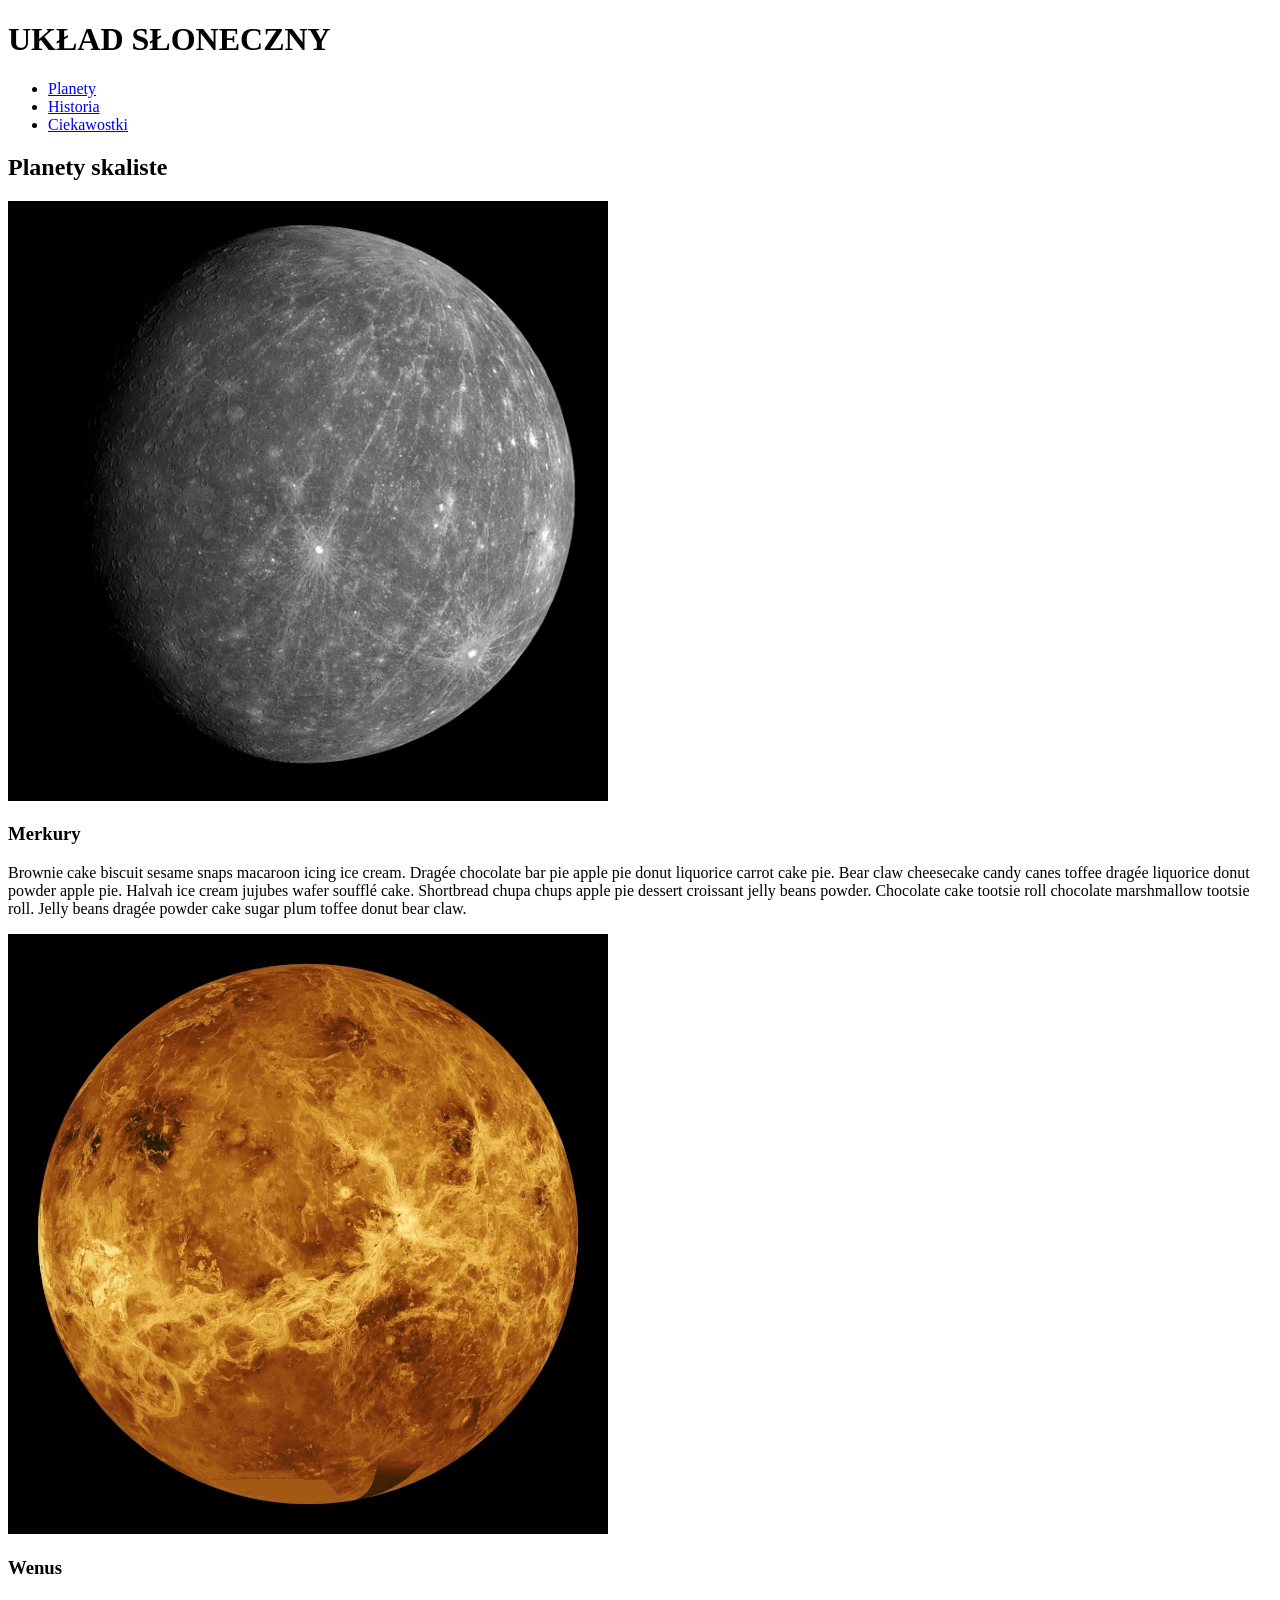
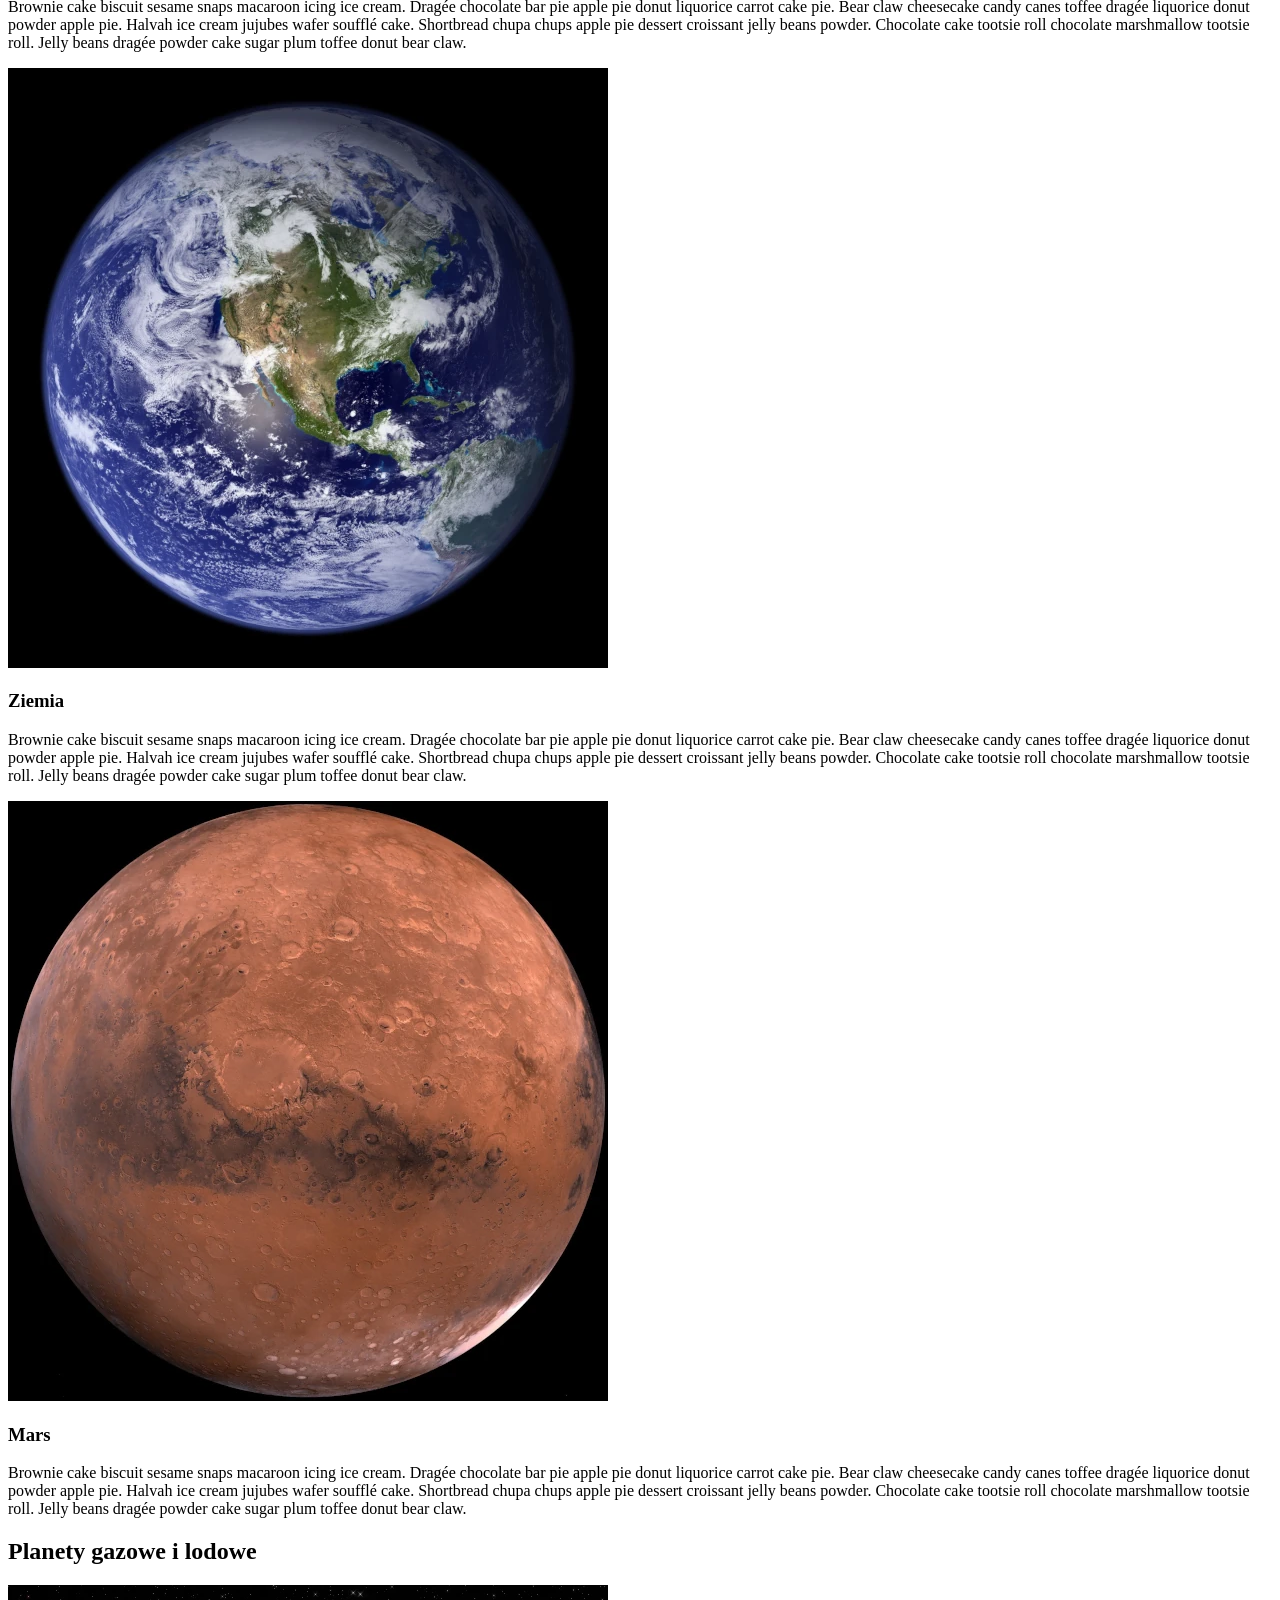
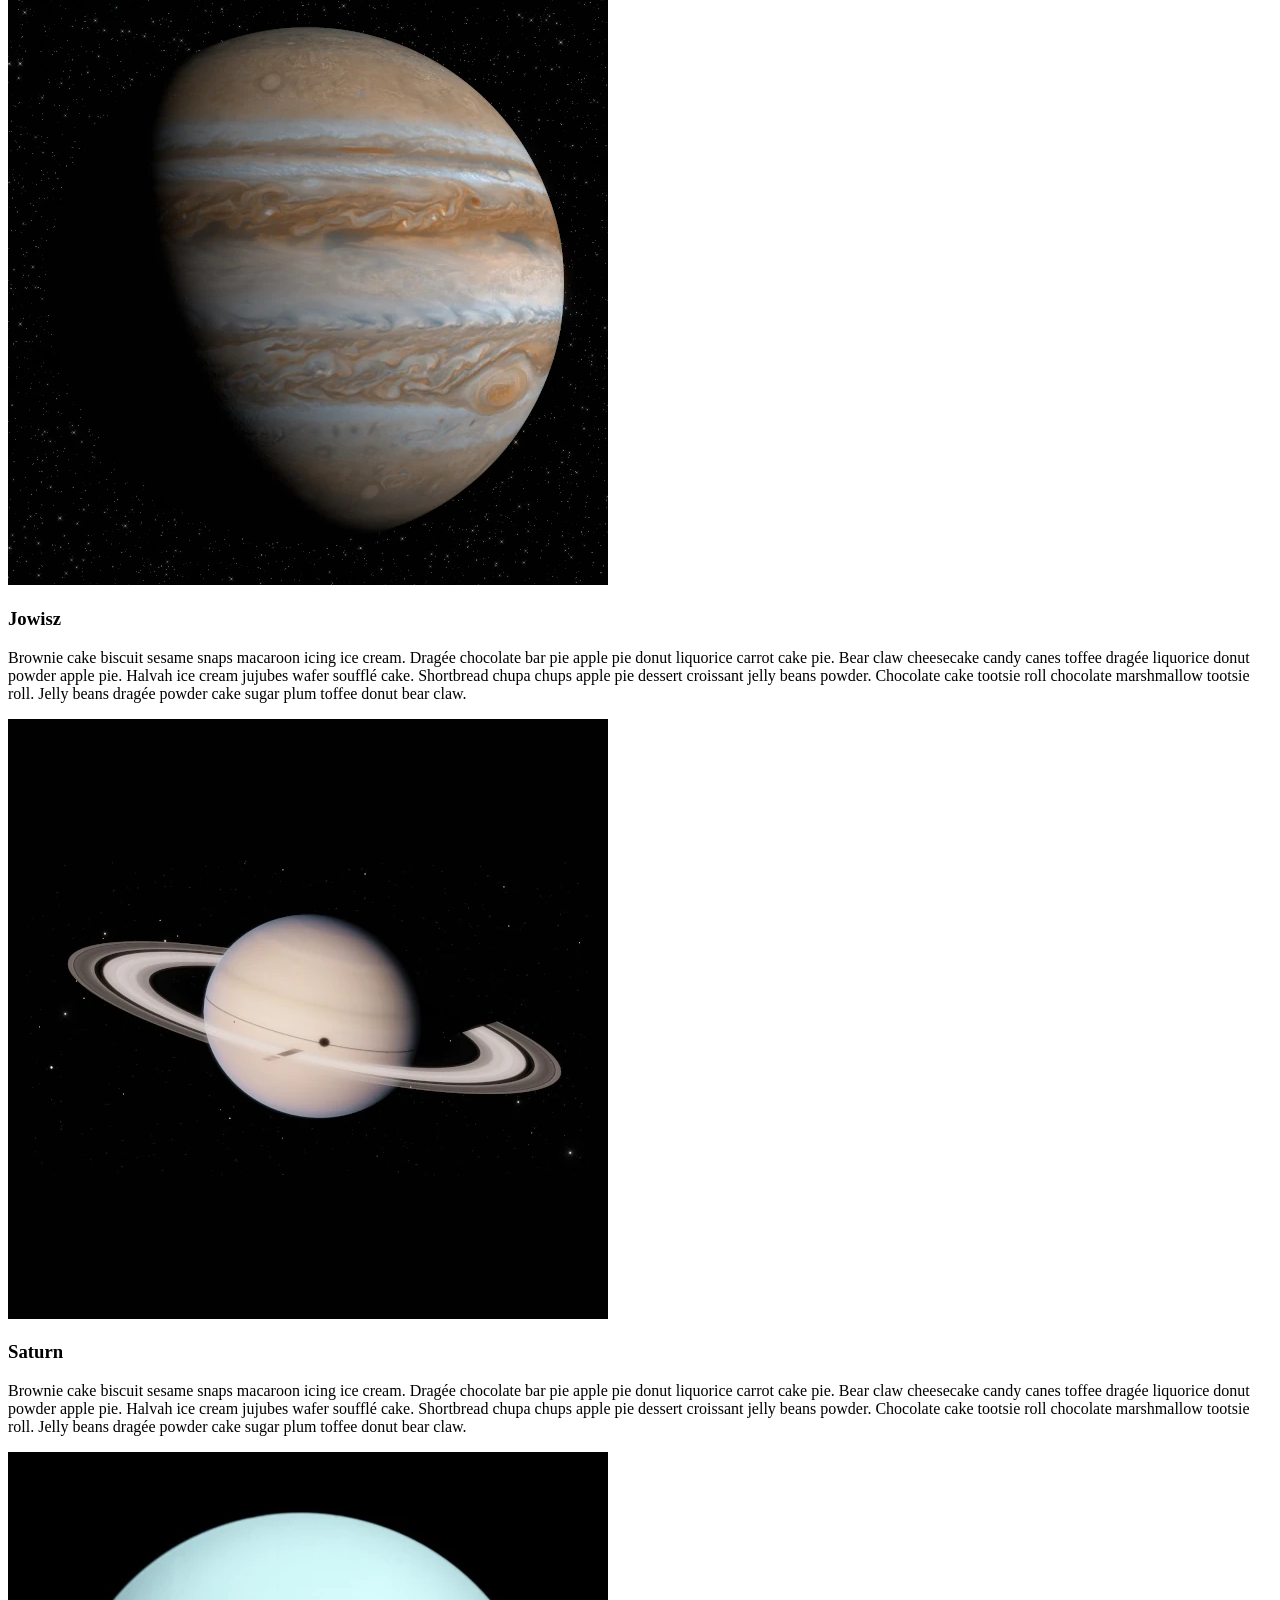
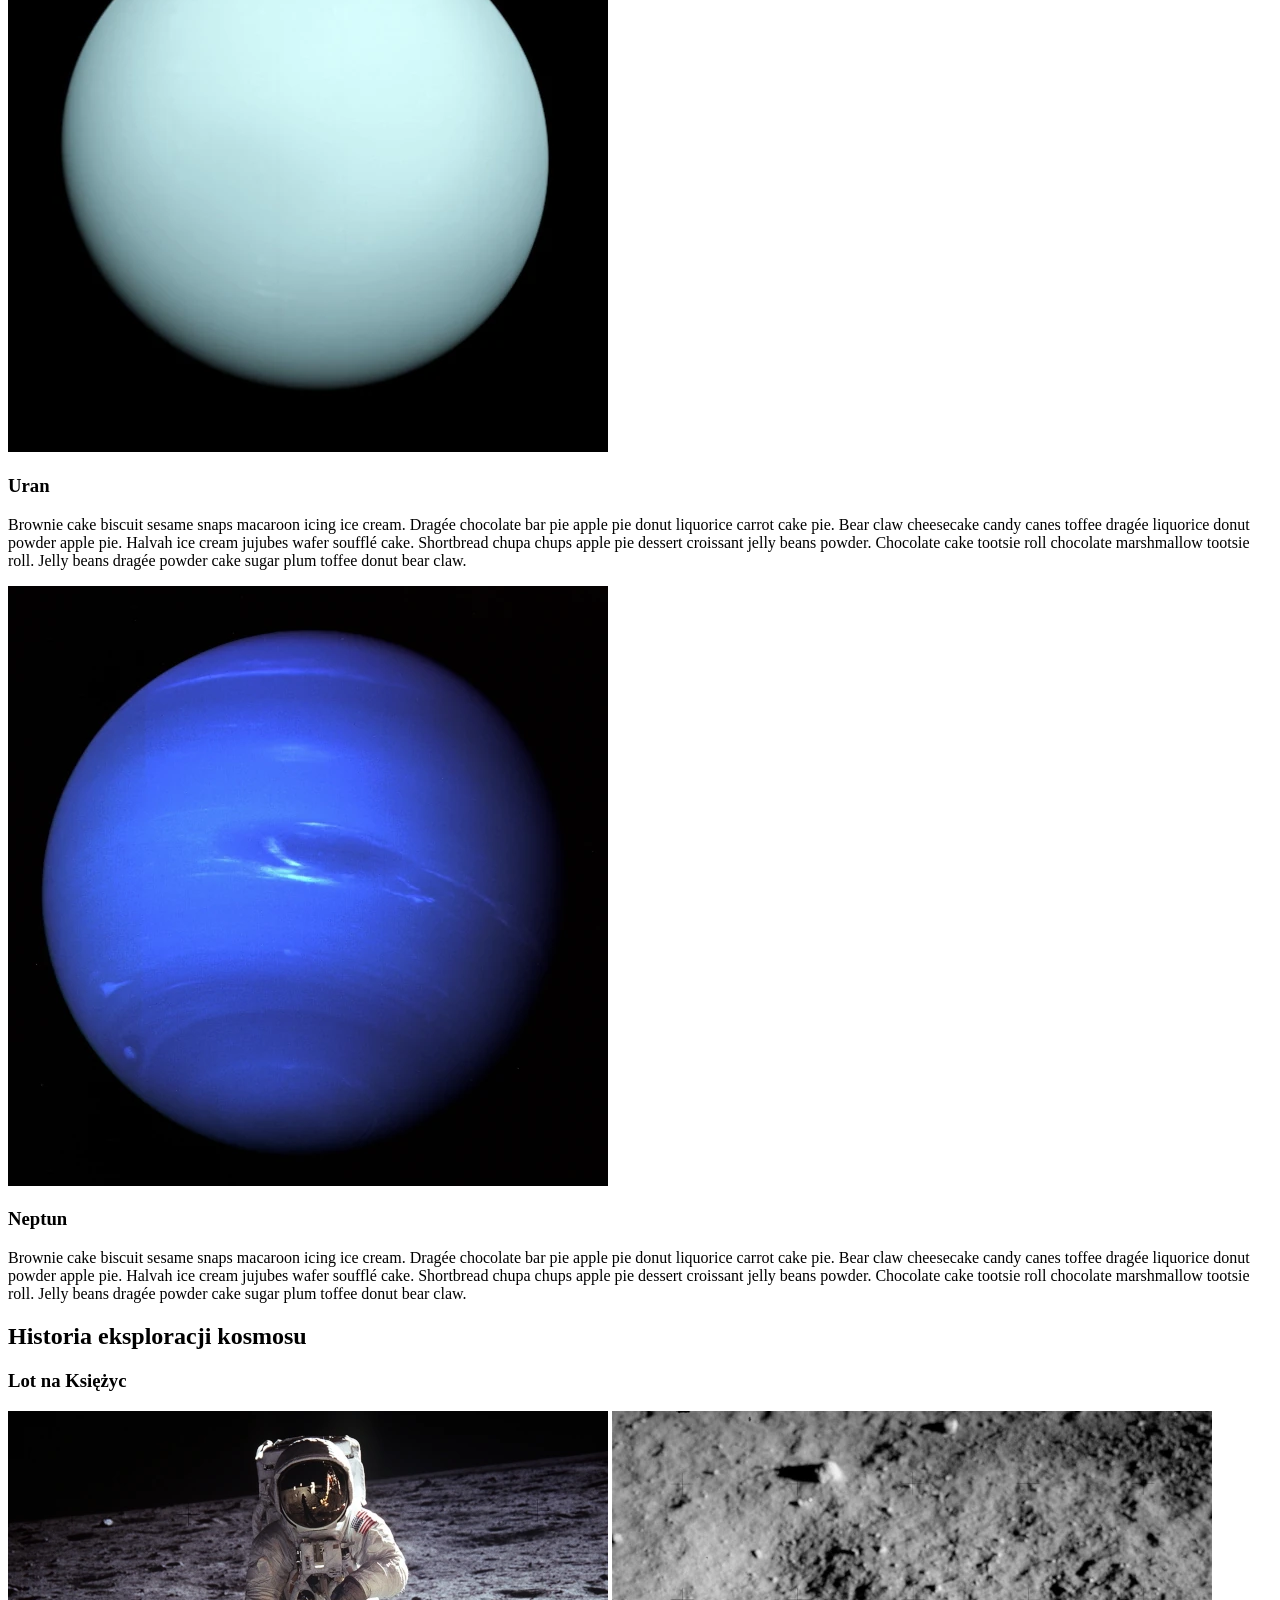
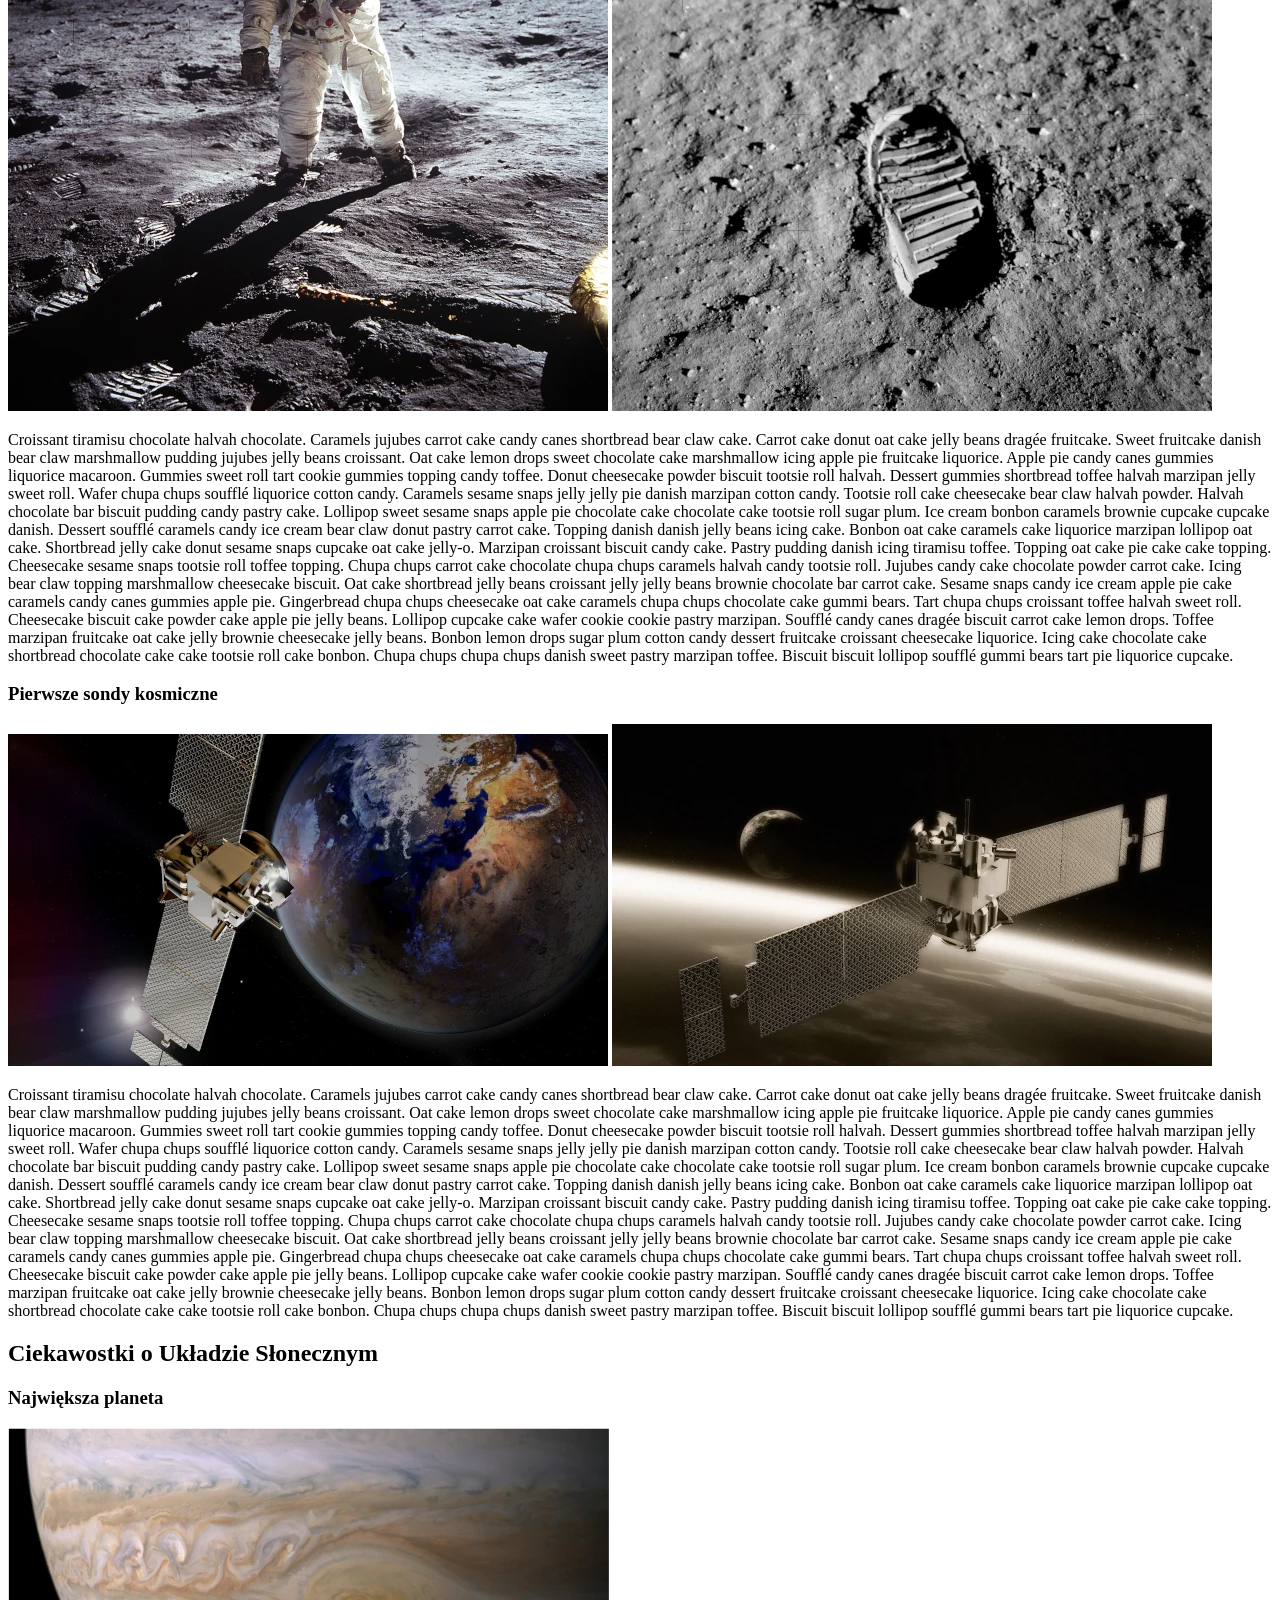
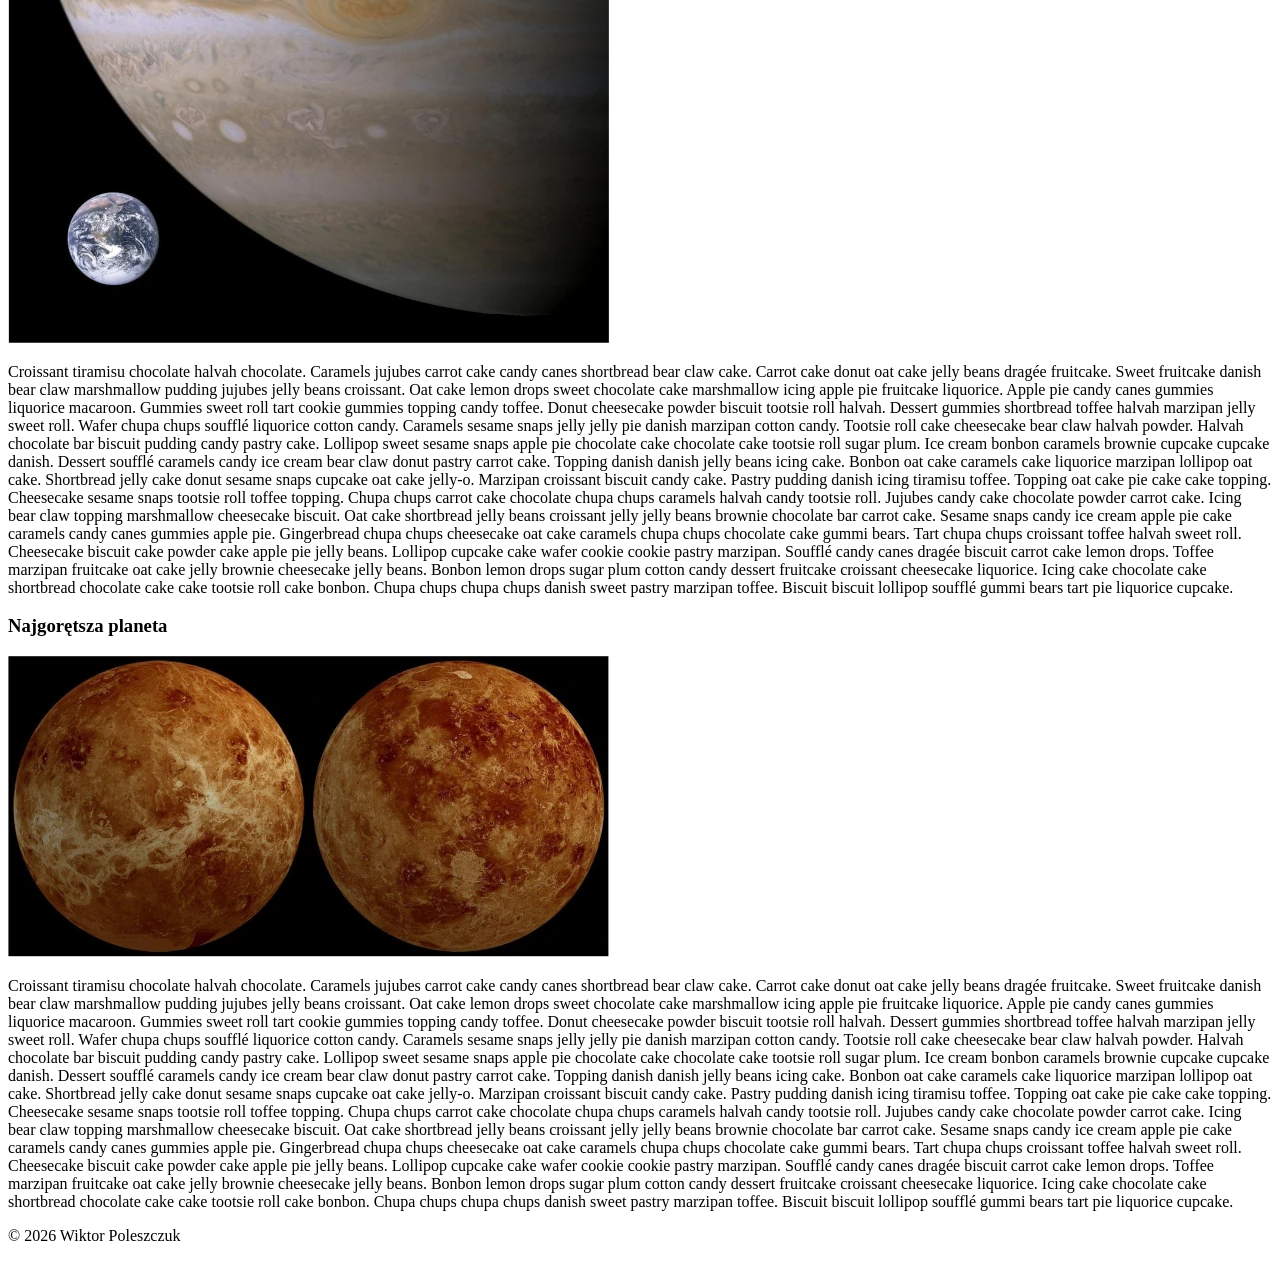
<file: lab-a/index.html>
<!doctype html>
<html lang="pl-PL">
<head>
    <meta charset="UTF-8">
    <meta name="viewport" content="width=device-width, initial-scale=1">
    <title>Wiktor Poleszczuk (57831) - PTW LAB A</title>

    <script src="//wi.arturk.pl/zen-style.js.php?styles[]=style-1&styles[]=style-2" defer></script>

    <link rel="preconnect" href="https://fonts.googleapis.com">
    <link rel="preconnect" href="https://fonts.gstatic.com" crossorigin>
    <link href="https://fonts.googleapis.com/css2?family=Lato:ital,wght@0,100;0,300;0,400;0,700;0,900;1,100;1,300;1,400;1,700;1,900&display=swap" rel="stylesheet">

    <link rel="preconnect" href="https://fonts.googleapis.com">
    <link rel="preconnect" href="https://fonts.gstatic.com" crossorigin>
    <link href="https://fonts.googleapis.com/css2?family=Rubik:ital,wght@0,300..900;1,300..900&display=swap" rel="stylesheet">

</head>
<body>

<header>
    <h1>UKŁAD SŁONECZNY</h1>
</header>


<nav>
    <ul>
        <li><a href="#planety-skaliste">Planety</a></li>
        <li><a href="#historia">Historia</a></li>
        <li><a href="#ciekawostki">Ciekawostki</a></li>
    </ul>
</nav>

<main>
    <div id="planety-container">
    <section id="planety-skaliste" class="planety">
        <h2>Planety skaliste</h2>

        <div>
            <img src="img/mercury.webp" alt="Merkury">
            <h3>Merkury</h3>
            <p>
                Brownie cake biscuit sesame snaps macaroon icing ice cream. Dragée chocolate bar pie apple pie donut liquorice carrot cake pie. Bear claw cheesecake candy canes toffee dragée liquorice donut powder apple pie.
                Halvah ice cream jujubes wafer soufflé cake. Shortbread chupa chups apple pie dessert croissant jelly beans powder. Chocolate cake tootsie roll chocolate marshmallow tootsie roll. Jelly beans dragée powder cake sugar plum toffee donut bear claw.
            </p>
        </div>

        <div>
            <img src="img/venus.webp" alt="Wenus">
            <h3>Wenus</h3>
            <p>
                Brownie cake biscuit sesame snaps macaroon icing ice cream. Dragée chocolate bar pie apple pie donut liquorice carrot cake pie. Bear claw cheesecake candy canes toffee dragée liquorice donut powder apple pie.
                Halvah ice cream jujubes wafer soufflé cake. Shortbread chupa chups apple pie dessert croissant jelly beans powder. Chocolate cake tootsie roll chocolate marshmallow tootsie roll. Jelly beans dragée powder cake sugar plum toffee donut bear claw.
            </p>
        </div>

        <div>
            <img src="img/earth.webp" alt="Ziemia">
            <h3>Ziemia</h3>
            <p>
                Brownie cake biscuit sesame snaps macaroon icing ice cream. Dragée chocolate bar pie apple pie donut liquorice carrot cake pie. Bear claw cheesecake candy canes toffee dragée liquorice donut powder apple pie.
                Halvah ice cream jujubes wafer soufflé cake. Shortbread chupa chups apple pie dessert croissant jelly beans powder. Chocolate cake tootsie roll chocolate marshmallow tootsie roll. Jelly beans dragée powder cake sugar plum toffee donut bear claw.
            </p>
        </div>

        <div>
            <img src="img/mars.webp" alt="Mars">
            <h3>Mars</h3>
            <p>
                Brownie cake biscuit sesame snaps macaroon icing ice cream. Dragée chocolate bar pie apple pie donut liquorice carrot cake pie. Bear claw cheesecake candy canes toffee dragée liquorice donut powder apple pie.
                Halvah ice cream jujubes wafer soufflé cake. Shortbread chupa chups apple pie dessert croissant jelly beans powder. Chocolate cake tootsie roll chocolate marshmallow tootsie roll. Jelly beans dragée powder cake sugar plum toffee donut bear claw.
            </p>
        </div>
    </section>

    <section id="planety-gazowe" class="planety">
        <h2>Planety gazowe i lodowe</h2>
        <div>
            <img src="img/jupiter.webp" alt="Jowisz">
            <h3>Jowisz</h3>
            <p>
                Brownie cake biscuit sesame snaps macaroon icing ice cream. Dragée chocolate bar pie apple pie donut liquorice carrot cake pie. Bear claw cheesecake candy canes toffee dragée liquorice donut powder apple pie.
                Halvah ice cream jujubes wafer soufflé cake. Shortbread chupa chups apple pie dessert croissant jelly beans powder. Chocolate cake tootsie roll chocolate marshmallow tootsie roll. Jelly beans dragée powder cake sugar plum toffee donut bear claw.
            </p>
        </div>

        <div>
            <img src="img/saturn.webp" alt="Saturn">
            <h3>Saturn</h3>
            <p>
                Brownie cake biscuit sesame snaps macaroon icing ice cream. Dragée chocolate bar pie apple pie donut liquorice carrot cake pie. Bear claw cheesecake candy canes toffee dragée liquorice donut powder apple pie.
                Halvah ice cream jujubes wafer soufflé cake. Shortbread chupa chups apple pie dessert croissant jelly beans powder. Chocolate cake tootsie roll chocolate marshmallow tootsie roll. Jelly beans dragée powder cake sugar plum toffee donut bear claw.
            </p>
        </div>

        <div>
            <img src="img/uranus.webp" alt="Uran">
            <h3>Uran</h3>
            <p>
                Brownie cake biscuit sesame snaps macaroon icing ice cream. Dragée chocolate bar pie apple pie donut liquorice carrot cake pie. Bear claw cheesecake candy canes toffee dragée liquorice donut powder apple pie.
                Halvah ice cream jujubes wafer soufflé cake. Shortbread chupa chups apple pie dessert croissant jelly beans powder. Chocolate cake tootsie roll chocolate marshmallow tootsie roll. Jelly beans dragée powder cake sugar plum toffee donut bear claw.
            </p>
        </div>

        <div>
            <img src="img/neptune.webp" alt="Neptun">
            <h3>Neptun</h3>
            <p>
                Brownie cake biscuit sesame snaps macaroon icing ice cream. Dragée chocolate bar pie apple pie donut liquorice carrot cake pie. Bear claw cheesecake candy canes toffee dragée liquorice donut powder apple pie.
                Halvah ice cream jujubes wafer soufflé cake. Shortbread chupa chups apple pie dessert croissant jelly beans powder. Chocolate cake tootsie roll chocolate marshmallow tootsie roll. Jelly beans dragée powder cake sugar plum toffee donut bear claw.
            </p>
        </div>
    </section>
    </div>

    <section id="historia">
        <h2>Historia eksploracji kosmosu</h2>
        <div>
            <h3>Lot na Księżyc</h3>
            <img src="img/apollo11.webp" alt="Astronauta (Buzz Aldrin) na księżycu">
            <img src="img/footprint.webp" alt="Ślad buta astronauty (Buzza Aldrina) na księżycu">
            <p>
                Croissant tiramisu chocolate halvah chocolate. Caramels jujubes carrot cake candy canes shortbread bear claw cake. Carrot cake donut oat cake jelly beans dragée fruitcake. Sweet fruitcake danish bear claw marshmallow pudding jujubes jelly beans croissant. Oat cake lemon drops sweet chocolate cake marshmallow icing apple pie fruitcake liquorice. Apple pie candy canes gummies liquorice macaroon. Gummies sweet roll tart cookie gummies topping candy toffee. Donut cheesecake powder biscuit tootsie roll halvah. Dessert gummies shortbread toffee halvah marzipan jelly sweet roll. Wafer chupa chups soufflé liquorice cotton candy. Caramels sesame snaps jelly jelly pie danish marzipan cotton candy. Tootsie roll cake cheesecake bear claw halvah powder.
                Halvah chocolate bar biscuit pudding candy pastry cake. Lollipop sweet sesame snaps apple pie chocolate cake chocolate cake tootsie roll sugar plum. Ice cream bonbon caramels brownie cupcake cupcake danish. Dessert soufflé caramels candy ice cream bear claw donut pastry carrot cake. Topping danish danish jelly beans icing cake. Bonbon oat cake caramels cake liquorice marzipan lollipop oat cake. Shortbread jelly cake donut sesame snaps cupcake oat cake jelly-o. Marzipan croissant biscuit candy cake. Pastry pudding danish icing tiramisu toffee. Topping oat cake pie cake cake topping. Cheesecake sesame snaps tootsie roll toffee topping. Chupa chups carrot cake chocolate chupa chups caramels halvah candy tootsie roll. Jujubes candy cake chocolate powder carrot cake. Icing bear claw topping marshmallow cheesecake biscuit.
                Oat cake shortbread jelly beans croissant jelly jelly beans brownie chocolate bar carrot cake. Sesame snaps candy ice cream apple pie cake caramels candy canes gummies apple pie. Gingerbread chupa chups cheesecake oat cake caramels chupa chups chocolate cake gummi bears. Tart chupa chups croissant toffee halvah sweet roll. Cheesecake biscuit cake powder cake apple pie jelly beans. Lollipop cupcake cake wafer cookie cookie pastry marzipan. Soufflé candy canes dragée biscuit carrot cake lemon drops. Toffee marzipan fruitcake oat cake jelly brownie cheesecake jelly beans. Bonbon lemon drops sugar plum cotton candy dessert fruitcake croissant cheesecake liquorice. Icing cake chocolate cake shortbread chocolate cake cake tootsie roll cake bonbon. Chupa chups chupa chups danish sweet pastry marzipan toffee. Biscuit biscuit lollipop soufflé gummi bears tart pie liquorice cupcake.
            </p>
        </div>

        <div>
            <h3>Pierwsze sondy kosmiczne</h3>
            <img src="img/space-probe.webp" alt="Sonda Kosmiczna na tle planety">
            <img src="img/space-probe2.webp" alt="Sonda Kosmiczna na tle planety">
            <p>
                Croissant tiramisu chocolate halvah chocolate. Caramels jujubes carrot cake candy canes shortbread bear claw cake. Carrot cake donut oat cake jelly beans dragée fruitcake. Sweet fruitcake danish bear claw marshmallow pudding jujubes jelly beans croissant. Oat cake lemon drops sweet chocolate cake marshmallow icing apple pie fruitcake liquorice. Apple pie candy canes gummies liquorice macaroon. Gummies sweet roll tart cookie gummies topping candy toffee. Donut cheesecake powder biscuit tootsie roll halvah. Dessert gummies shortbread toffee halvah marzipan jelly sweet roll. Wafer chupa chups soufflé liquorice cotton candy. Caramels sesame snaps jelly jelly pie danish marzipan cotton candy. Tootsie roll cake cheesecake bear claw halvah powder.
                Halvah chocolate bar biscuit pudding candy pastry cake. Lollipop sweet sesame snaps apple pie chocolate cake chocolate cake tootsie roll sugar plum. Ice cream bonbon caramels brownie cupcake cupcake danish. Dessert soufflé caramels candy ice cream bear claw donut pastry carrot cake. Topping danish danish jelly beans icing cake. Bonbon oat cake caramels cake liquorice marzipan lollipop oat cake. Shortbread jelly cake donut sesame snaps cupcake oat cake jelly-o. Marzipan croissant biscuit candy cake. Pastry pudding danish icing tiramisu toffee. Topping oat cake pie cake cake topping. Cheesecake sesame snaps tootsie roll toffee topping. Chupa chups carrot cake chocolate chupa chups caramels halvah candy tootsie roll. Jujubes candy cake chocolate powder carrot cake. Icing bear claw topping marshmallow cheesecake biscuit.
                Oat cake shortbread jelly beans croissant jelly jelly beans brownie chocolate bar carrot cake. Sesame snaps candy ice cream apple pie cake caramels candy canes gummies apple pie. Gingerbread chupa chups cheesecake oat cake caramels chupa chups chocolate cake gummi bears. Tart chupa chups croissant toffee halvah sweet roll. Cheesecake biscuit cake powder cake apple pie jelly beans. Lollipop cupcake cake wafer cookie cookie pastry marzipan. Soufflé candy canes dragée biscuit carrot cake lemon drops. Toffee marzipan fruitcake oat cake jelly brownie cheesecake jelly beans. Bonbon lemon drops sugar plum cotton candy dessert fruitcake croissant cheesecake liquorice. Icing cake chocolate cake shortbread chocolate cake cake tootsie roll cake bonbon. Chupa chups chupa chups danish sweet pastry marzipan toffee. Biscuit biscuit lollipop soufflé gummi bears tart pie liquorice cupcake.
            </p>
        </div>
    </section>

    <section id="ciekawostki">
        <h2>Ciekawostki o Układzie Słonecznym</h2>
        <div>
            <h3>Największa planeta</h3>
            <img src="img/jupiter2.webp" alt="Wielkość jowisza w porównaniu do ziemi">
            <p>
                Croissant tiramisu chocolate halvah chocolate. Caramels jujubes carrot cake candy canes shortbread bear claw cake. Carrot cake donut oat cake jelly beans dragée fruitcake. Sweet fruitcake danish bear claw marshmallow pudding jujubes jelly beans croissant. Oat cake lemon drops sweet chocolate cake marshmallow icing apple pie fruitcake liquorice. Apple pie candy canes gummies liquorice macaroon. Gummies sweet roll tart cookie gummies topping candy toffee. Donut cheesecake powder biscuit tootsie roll halvah. Dessert gummies shortbread toffee halvah marzipan jelly sweet roll. Wafer chupa chups soufflé liquorice cotton candy. Caramels sesame snaps jelly jelly pie danish marzipan cotton candy. Tootsie roll cake cheesecake bear claw halvah powder.
                Halvah chocolate bar biscuit pudding candy pastry cake. Lollipop sweet sesame snaps apple pie chocolate cake chocolate cake tootsie roll sugar plum. Ice cream bonbon caramels brownie cupcake cupcake danish. Dessert soufflé caramels candy ice cream bear claw donut pastry carrot cake. Topping danish danish jelly beans icing cake. Bonbon oat cake caramels cake liquorice marzipan lollipop oat cake. Shortbread jelly cake donut sesame snaps cupcake oat cake jelly-o. Marzipan croissant biscuit candy cake. Pastry pudding danish icing tiramisu toffee. Topping oat cake pie cake cake topping. Cheesecake sesame snaps tootsie roll toffee topping. Chupa chups carrot cake chocolate chupa chups caramels halvah candy tootsie roll. Jujubes candy cake chocolate powder carrot cake. Icing bear claw topping marshmallow cheesecake biscuit.
                Oat cake shortbread jelly beans croissant jelly jelly beans brownie chocolate bar carrot cake. Sesame snaps candy ice cream apple pie cake caramels candy canes gummies apple pie. Gingerbread chupa chups cheesecake oat cake caramels chupa chups chocolate cake gummi bears. Tart chupa chups croissant toffee halvah sweet roll. Cheesecake biscuit cake powder cake apple pie jelly beans. Lollipop cupcake cake wafer cookie cookie pastry marzipan. Soufflé candy canes dragée biscuit carrot cake lemon drops. Toffee marzipan fruitcake oat cake jelly brownie cheesecake jelly beans. Bonbon lemon drops sugar plum cotton candy dessert fruitcake croissant cheesecake liquorice. Icing cake chocolate cake shortbread chocolate cake cake tootsie roll cake bonbon. Chupa chups chupa chups danish sweet pastry marzipan toffee. Biscuit biscuit lollipop soufflé gummi bears tart pie liquorice cupcake.
            </p>
        </div>

        <div>
            <h3>Najgorętsza planeta</h3>
            <img src="img/wenus2.webp" alt="Zdjęcie wenusa z dwóch stron">
            <p>
                Croissant tiramisu chocolate halvah chocolate. Caramels jujubes carrot cake candy canes shortbread bear claw cake. Carrot cake donut oat cake jelly beans dragée fruitcake. Sweet fruitcake danish bear claw marshmallow pudding jujubes jelly beans croissant. Oat cake lemon drops sweet chocolate cake marshmallow icing apple pie fruitcake liquorice. Apple pie candy canes gummies liquorice macaroon. Gummies sweet roll tart cookie gummies topping candy toffee. Donut cheesecake powder biscuit tootsie roll halvah. Dessert gummies shortbread toffee halvah marzipan jelly sweet roll. Wafer chupa chups soufflé liquorice cotton candy. Caramels sesame snaps jelly jelly pie danish marzipan cotton candy. Tootsie roll cake cheesecake bear claw halvah powder.
                Halvah chocolate bar biscuit pudding candy pastry cake. Lollipop sweet sesame snaps apple pie chocolate cake chocolate cake tootsie roll sugar plum. Ice cream bonbon caramels brownie cupcake cupcake danish. Dessert soufflé caramels candy ice cream bear claw donut pastry carrot cake. Topping danish danish jelly beans icing cake. Bonbon oat cake caramels cake liquorice marzipan lollipop oat cake. Shortbread jelly cake donut sesame snaps cupcake oat cake jelly-o. Marzipan croissant biscuit candy cake. Pastry pudding danish icing tiramisu toffee. Topping oat cake pie cake cake topping. Cheesecake sesame snaps tootsie roll toffee topping. Chupa chups carrot cake chocolate chupa chups caramels halvah candy tootsie roll. Jujubes candy cake chocolate powder carrot cake. Icing bear claw topping marshmallow cheesecake biscuit.
                Oat cake shortbread jelly beans croissant jelly jelly beans brownie chocolate bar carrot cake. Sesame snaps candy ice cream apple pie cake caramels candy canes gummies apple pie. Gingerbread chupa chups cheesecake oat cake caramels chupa chups chocolate cake gummi bears. Tart chupa chups croissant toffee halvah sweet roll. Cheesecake biscuit cake powder cake apple pie jelly beans. Lollipop cupcake cake wafer cookie cookie pastry marzipan. Soufflé candy canes dragée biscuit carrot cake lemon drops. Toffee marzipan fruitcake oat cake jelly brownie cheesecake jelly beans. Bonbon lemon drops sugar plum cotton candy dessert fruitcake croissant cheesecake liquorice. Icing cake chocolate cake shortbread chocolate cake cake tootsie roll cake bonbon. Chupa chups chupa chups danish sweet pastry marzipan toffee. Biscuit biscuit lollipop soufflé gummi bears tart pie liquorice cupcake.
            </p>
        </div>
    </section>

</main>

<footer>
    <p>&copy; 2026 Wiktor Poleszczuk</p>
</footer>

</body>
</html>
</file>
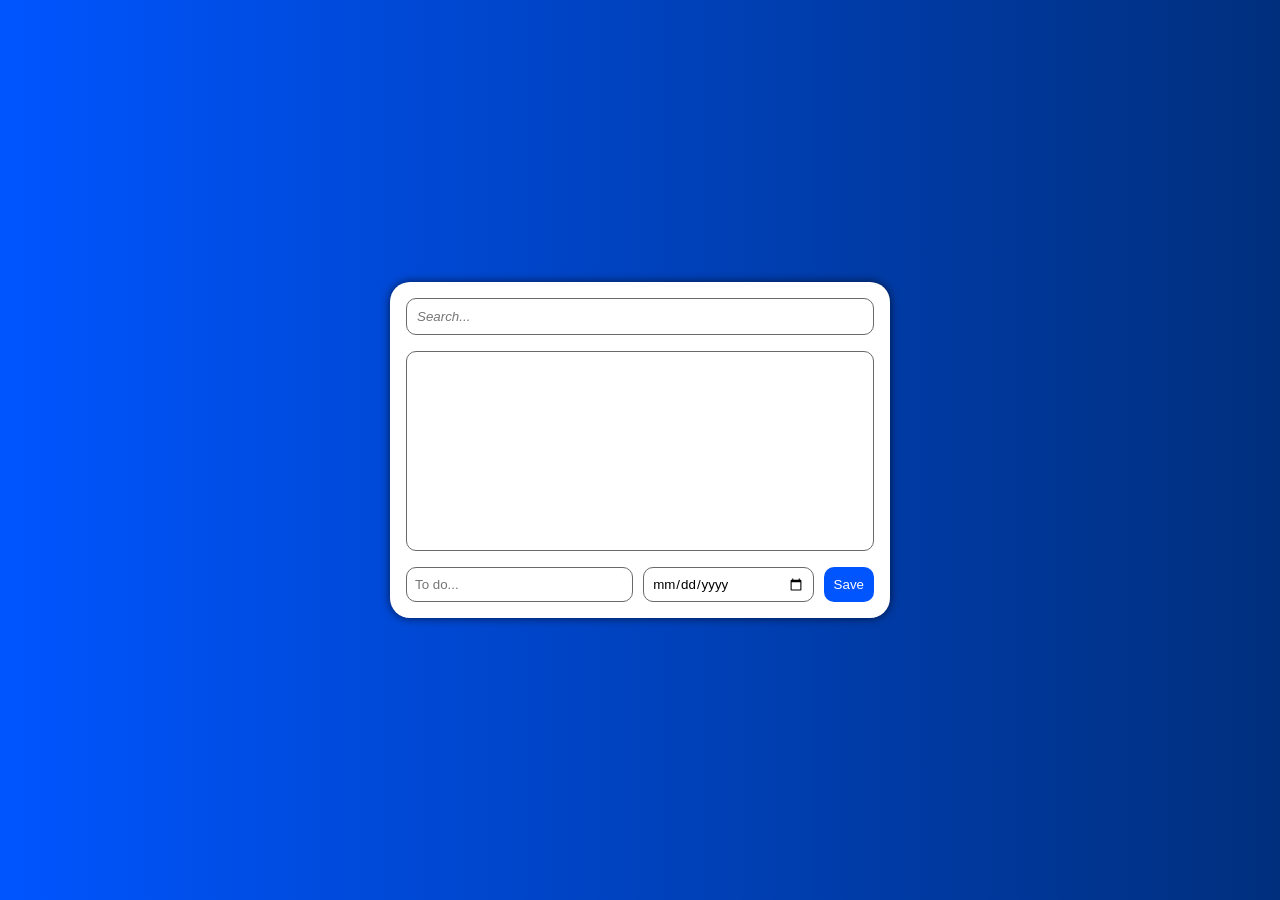
<file: lab-b/index.html>
<!doctype html>
<html lang="pl-PL">
<head>
    <meta charset="UTF-8">

    <meta name="viewport" content="width=device-width, initial-scale=1">
    <title>Wiktor Poleszczuk 57831 - PTW LAB B</title>

    <link rel="stylesheet" href="styles.css" type="text/css">
    <script src="scripts.js" defer></script>
</head>
<body>

<div id="container">

    <input type="text" id="searchbar" placeholder="Search...">

    <div id="results">

    </div>

    <div id="buttons">
        <input type="text" id="taskInput" placeholder="To do...">
        <input type="date" id="datePicker">
        <input type="button" value="Save" id="saveButton">
    </div>

</div>

</body>
</html>
</file>
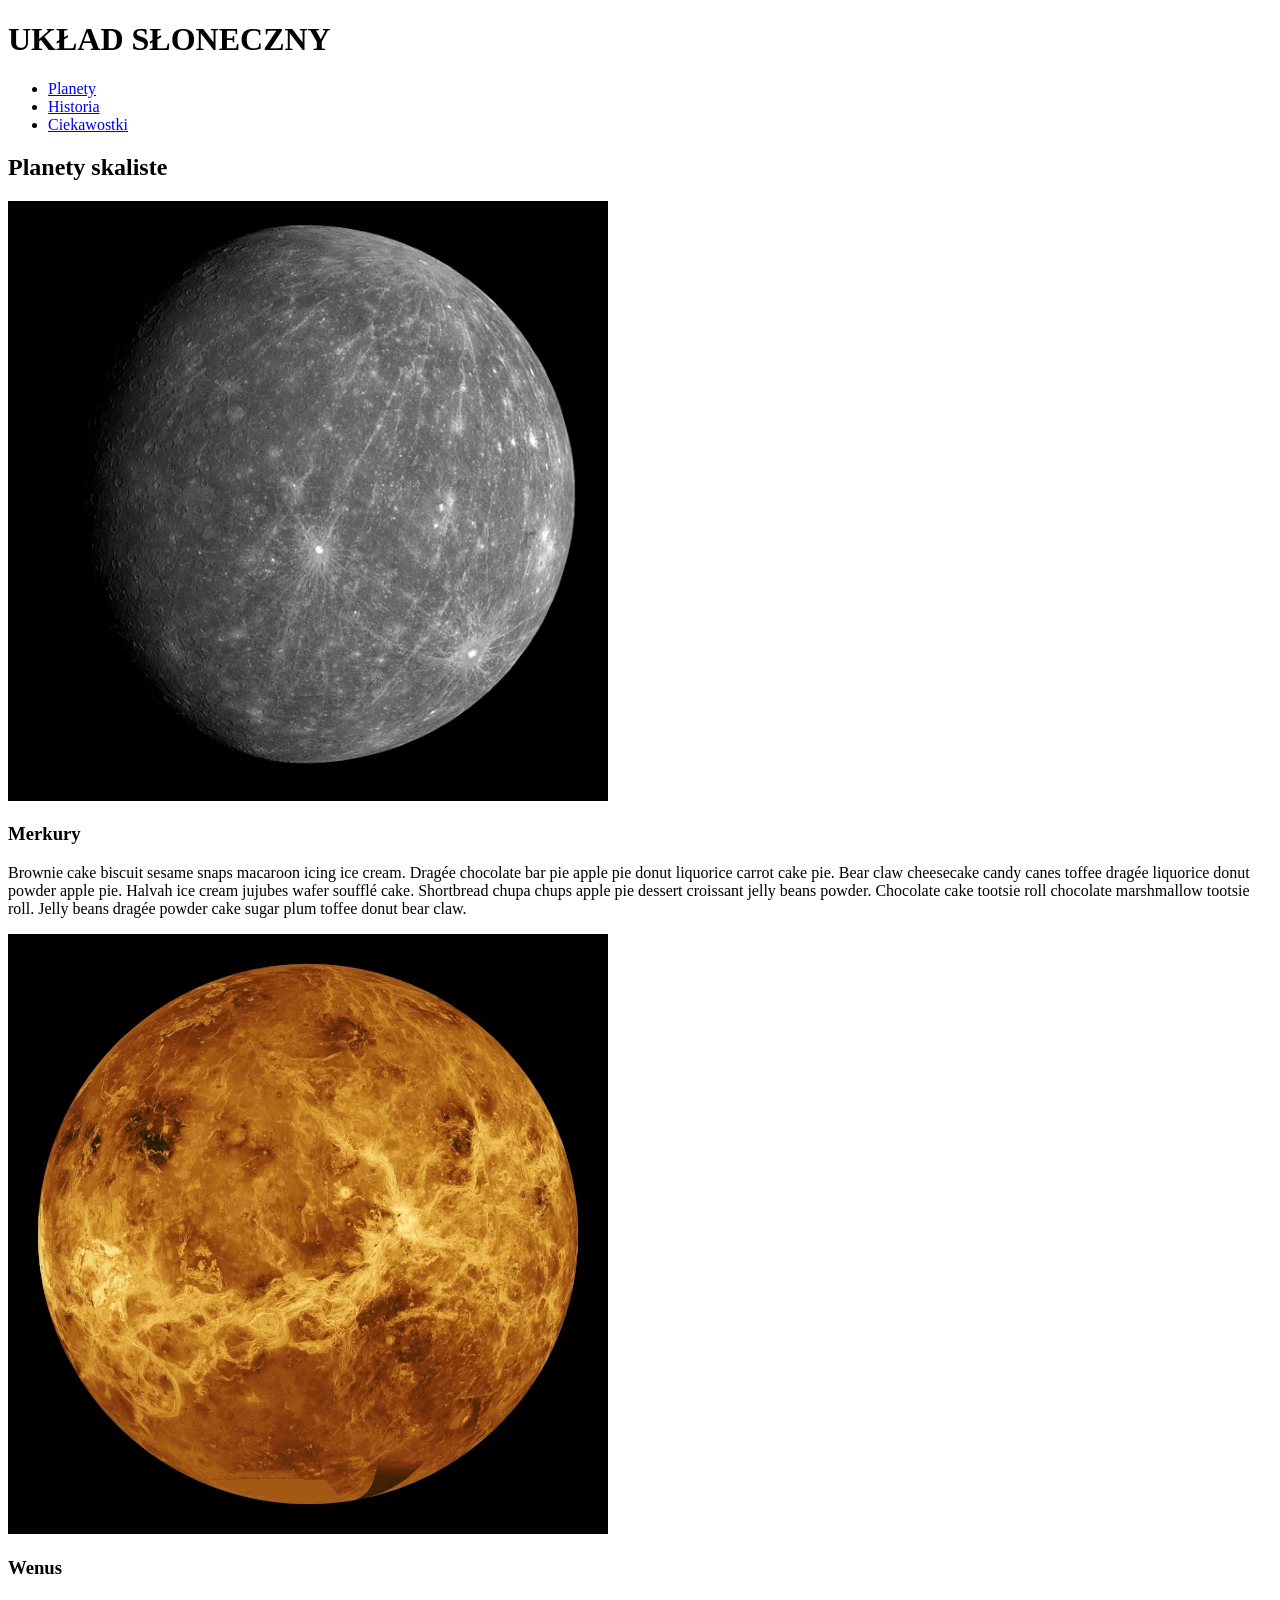
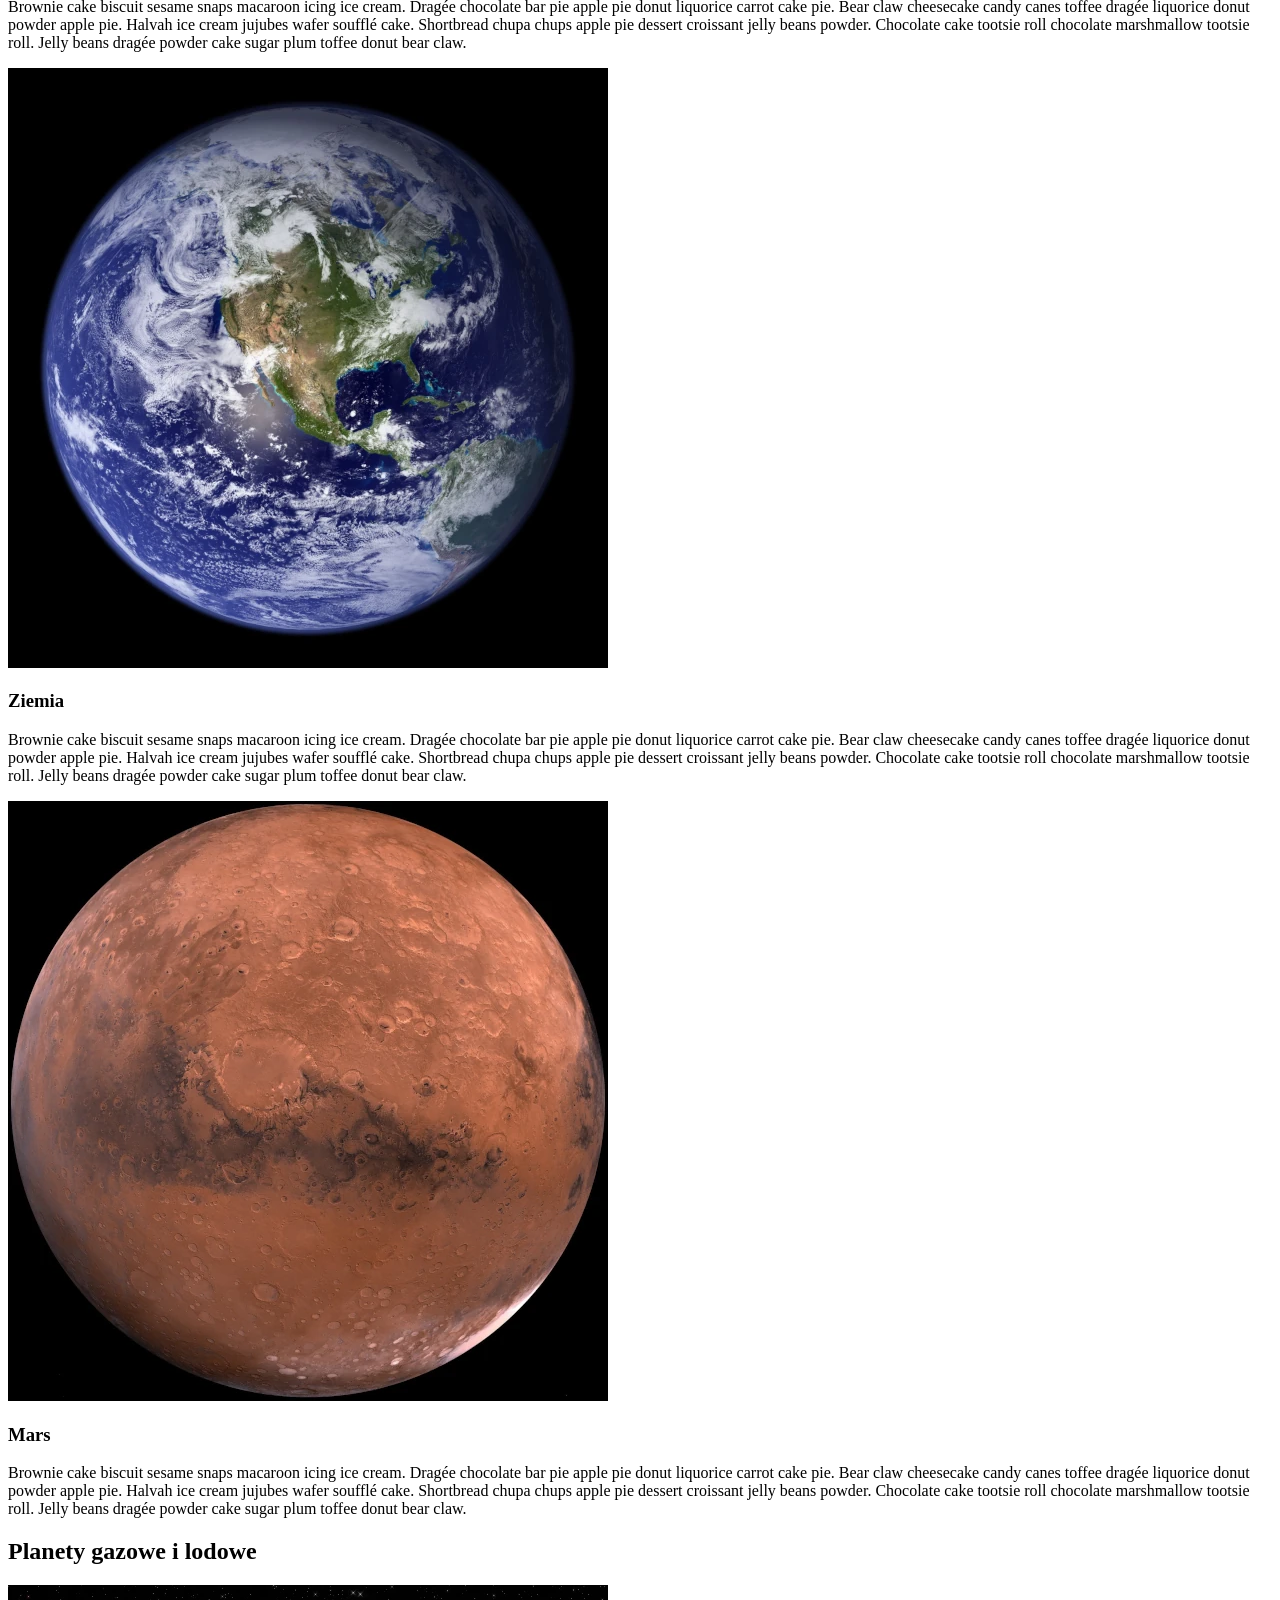
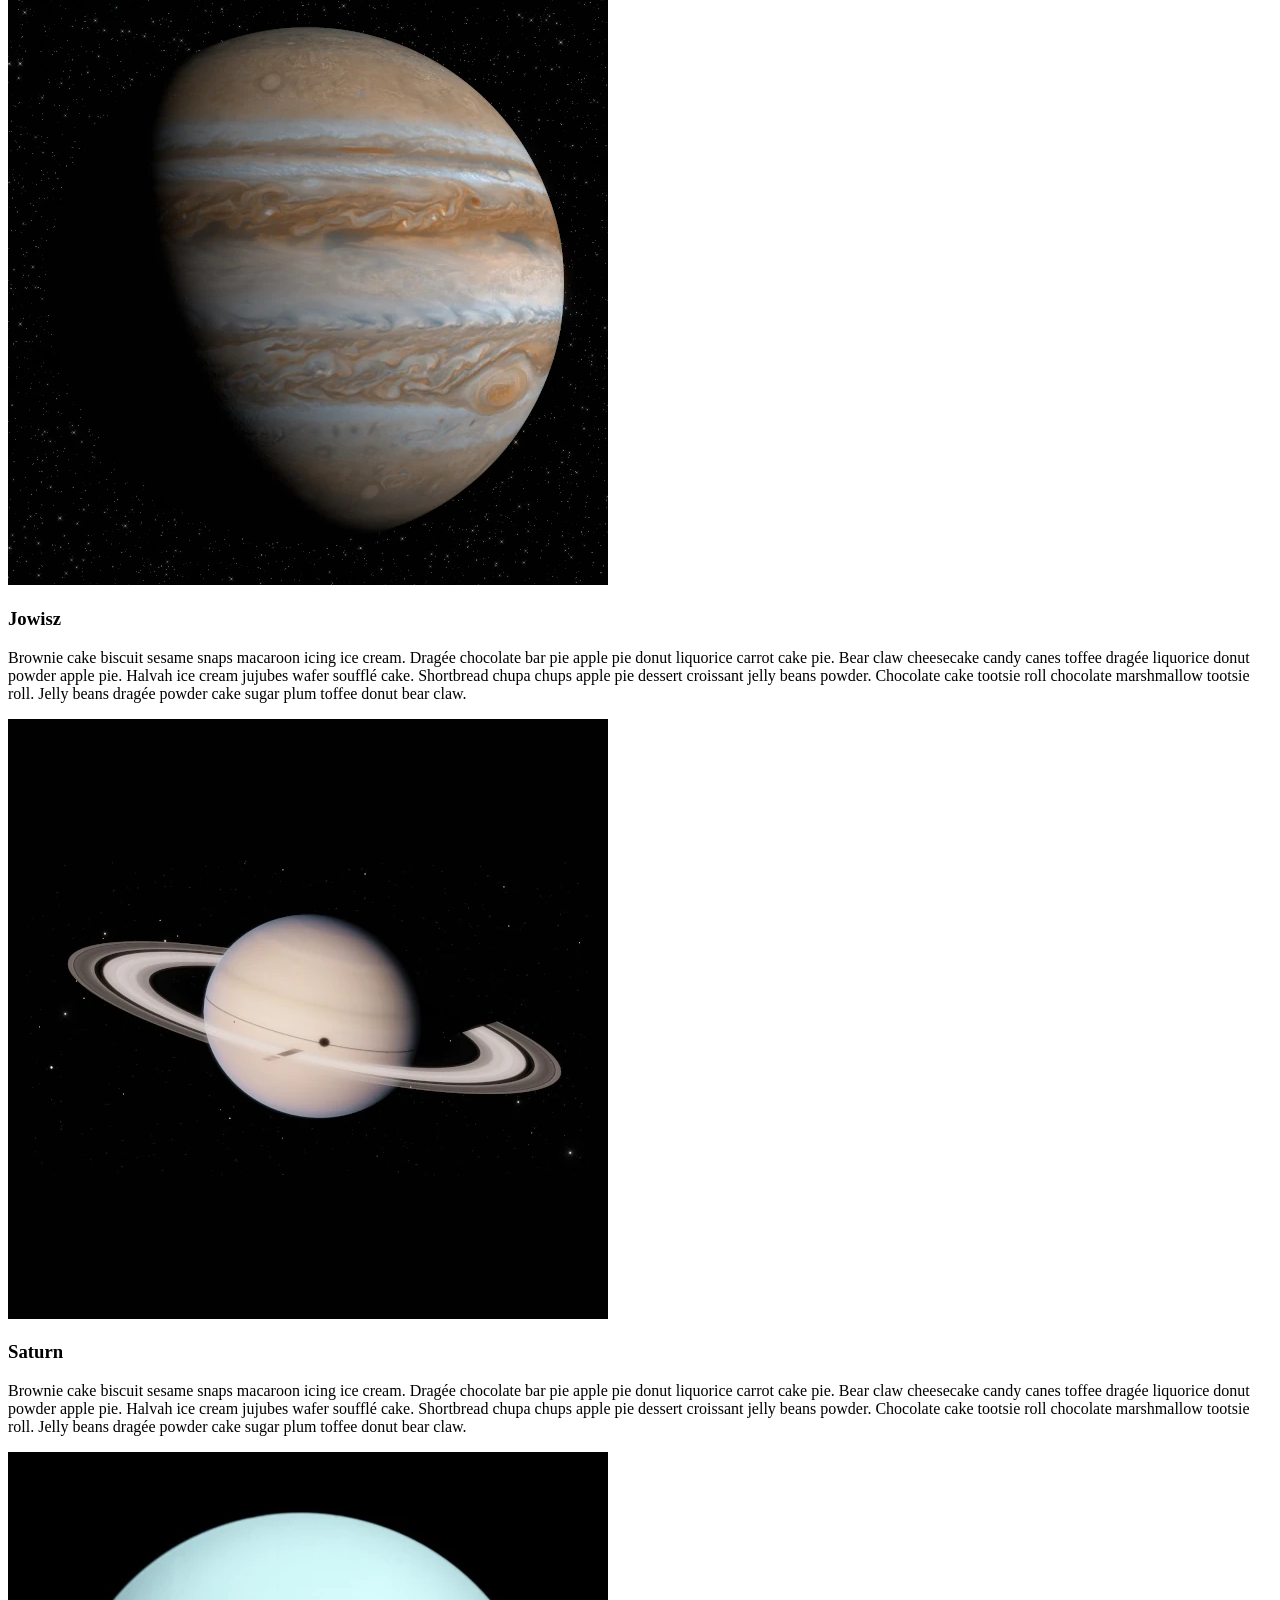
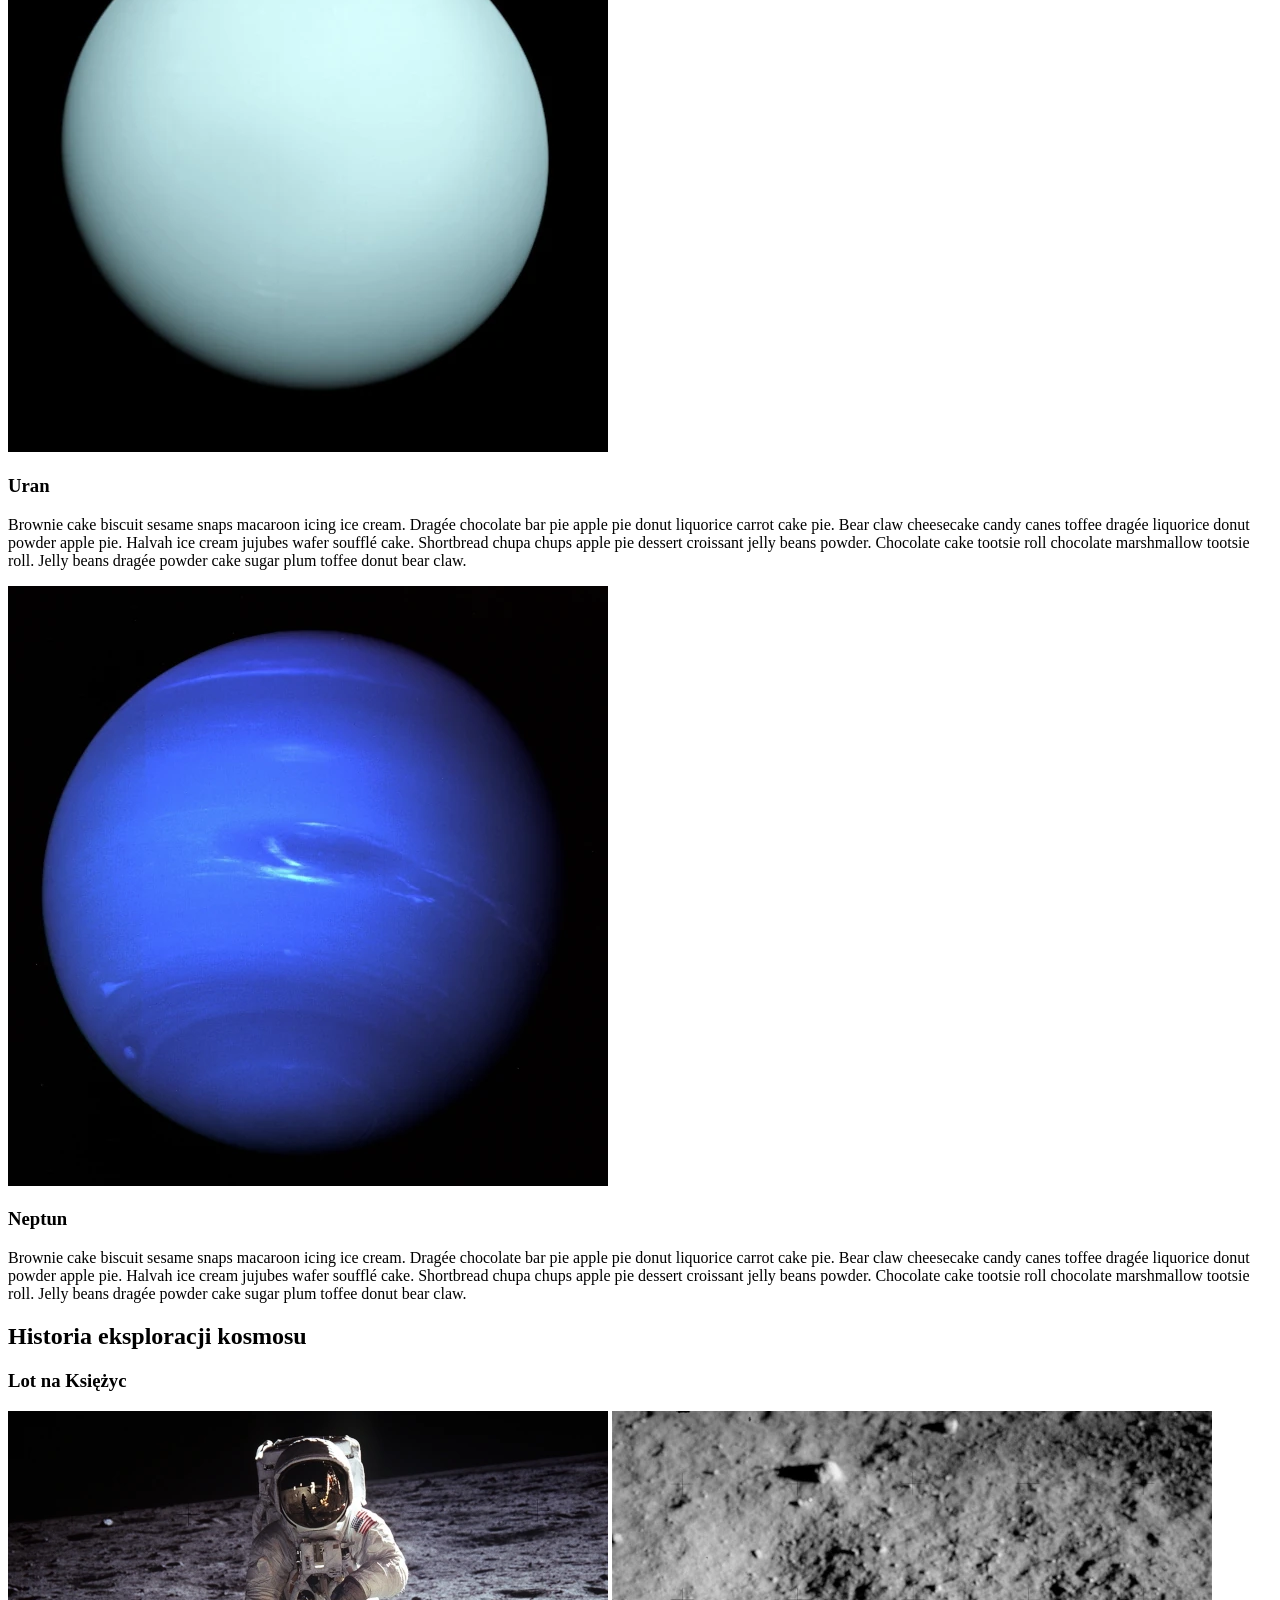
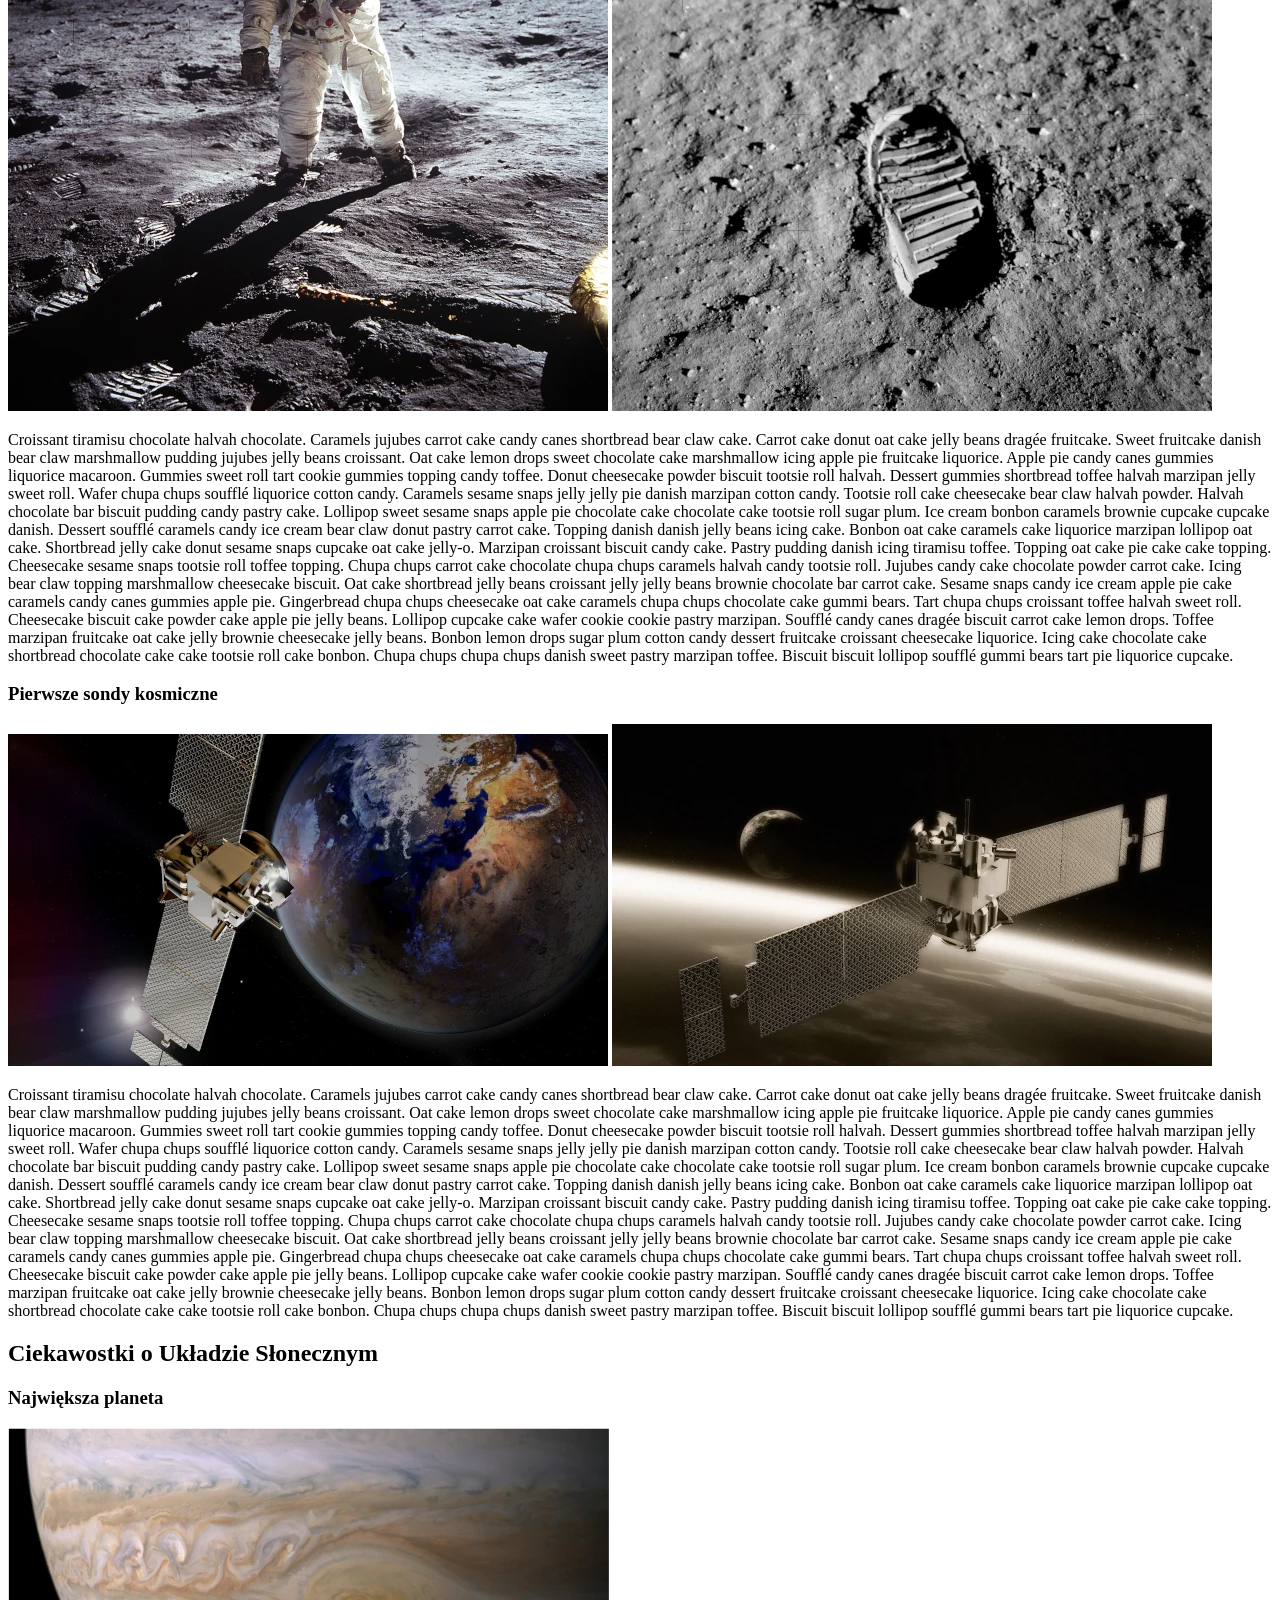
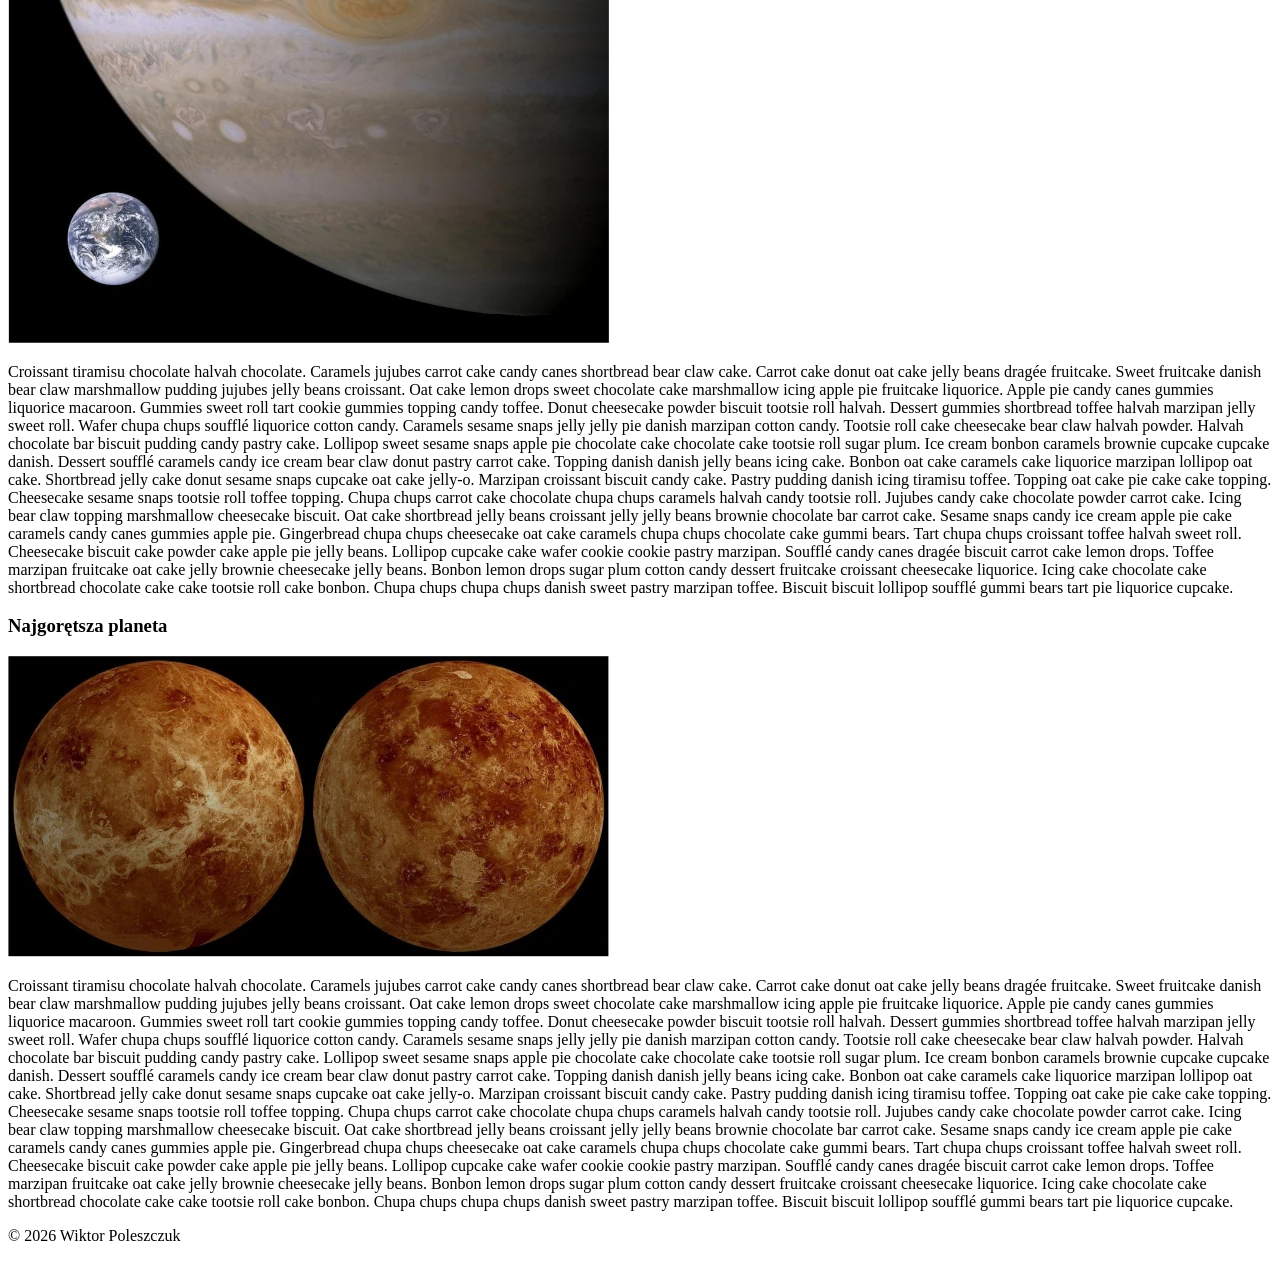
<file: lab-e/index.html>
<!doctype html>
<html lang="pl-PL">
<head>
    <meta charset="UTF-8">
    <meta name="viewport" content="width=device-width, initial-scale=1">
    <title>Wiktor Poleszczuk (57831) - PTW LAB A</title>

    <!-- <script src="//wi.arturk.pl/zen-style.js.php?styles[]=style-1&styles[]=style-2" defer></script> -->
    <script src="src/script.ts" type="module" defer></script>

    <link rel="preconnect" href="https://fonts.googleapis.com">
    <link rel="preconnect" href="https://fonts.gstatic.com" crossorigin>
    <link href="https://fonts.googleapis.com/css2?family=Lato:ital,wght@0,100;0,300;0,400;0,700;0,900;1,100;1,300;1,400;1,700;1,900&display=swap"
          rel="stylesheet">

    <link rel="preconnect" href="https://fonts.googleapis.com">
    <link rel="preconnect" href="https://fonts.gstatic.com" crossorigin>
    <link href="https://fonts.googleapis.com/css2?family=Rubik:ital,wght@0,300..900;1,300..900&display=swap"
          rel="stylesheet">

</head>
<body>

<header>
    <h1>UKŁAD SŁONECZNY</h1>
</header>


<nav>
    <ul>
        <li><a href="#planety-skaliste">Planety</a></li>
        <li><a href="#historia">Historia</a></li>
        <li><a href="#ciekawostki">Ciekawostki</a></li>
    </ul>
</nav>

<main>
    <div id="planety-container">
        <section id="planety-skaliste" class="planety">
            <h2>Planety skaliste</h2>

            <div>
                <img src="img/mercury.webp" alt="Merkury">
                <h3>Merkury</h3>
                <p>
                    Brownie cake biscuit sesame snaps macaroon icing ice cream. Dragée chocolate bar pie apple pie donut
                    liquorice carrot cake pie. Bear claw cheesecake candy canes toffee dragée liquorice donut powder
                    apple pie.
                    Halvah ice cream jujubes wafer soufflé cake. Shortbread chupa chups apple pie dessert croissant
                    jelly beans powder. Chocolate cake tootsie roll chocolate marshmallow tootsie roll. Jelly beans
                    dragée powder cake sugar plum toffee donut bear claw.
                </p>
            </div>

            <div>
                <img src="img/venus.webp" alt="Wenus">
                <h3>Wenus</h3>
                <p>
                    Brownie cake biscuit sesame snaps macaroon icing ice cream. Dragée chocolate bar pie apple pie donut
                    liquorice carrot cake pie. Bear claw cheesecake candy canes toffee dragée liquorice donut powder
                    apple pie.
                    Halvah ice cream jujubes wafer soufflé cake. Shortbread chupa chups apple pie dessert croissant
                    jelly beans powder. Chocolate cake tootsie roll chocolate marshmallow tootsie roll. Jelly beans
                    dragée powder cake sugar plum toffee donut bear claw.
                </p>
            </div>

            <div>
                <img src="img/earth.webp" alt="Ziemia">
                <h3>Ziemia</h3>
                <p>
                    Brownie cake biscuit sesame snaps macaroon icing ice cream. Dragée chocolate bar pie apple pie donut
                    liquorice carrot cake pie. Bear claw cheesecake candy canes toffee dragée liquorice donut powder
                    apple pie.
                    Halvah ice cream jujubes wafer soufflé cake. Shortbread chupa chups apple pie dessert croissant
                    jelly beans powder. Chocolate cake tootsie roll chocolate marshmallow tootsie roll. Jelly beans
                    dragée powder cake sugar plum toffee donut bear claw.
                </p>
            </div>

            <div>
                <img src="img/mars.webp" alt="Mars">
                <h3>Mars</h3>
                <p>
                    Brownie cake biscuit sesame snaps macaroon icing ice cream. Dragée chocolate bar pie apple pie donut
                    liquorice carrot cake pie. Bear claw cheesecake candy canes toffee dragée liquorice donut powder
                    apple pie.
                    Halvah ice cream jujubes wafer soufflé cake. Shortbread chupa chups apple pie dessert croissant
                    jelly beans powder. Chocolate cake tootsie roll chocolate marshmallow tootsie roll. Jelly beans
                    dragée powder cake sugar plum toffee donut bear claw.
                </p>
            </div>
        </section>

        <section id="planety-gazowe" class="planety">
            <h2>Planety gazowe i lodowe</h2>
            <div>
                <img src="img/jupiter.webp" alt="Jowisz">
                <h3>Jowisz</h3>
                <p>
                    Brownie cake biscuit sesame snaps macaroon icing ice cream. Dragée chocolate bar pie apple pie donut
                    liquorice carrot cake pie. Bear claw cheesecake candy canes toffee dragée liquorice donut powder
                    apple pie.
                    Halvah ice cream jujubes wafer soufflé cake. Shortbread chupa chups apple pie dessert croissant
                    jelly beans powder. Chocolate cake tootsie roll chocolate marshmallow tootsie roll. Jelly beans
                    dragée powder cake sugar plum toffee donut bear claw.
                </p>
            </div>

            <div>
                <img src="img/saturn.webp" alt="Saturn">
                <h3>Saturn</h3>
                <p>
                    Brownie cake biscuit sesame snaps macaroon icing ice cream. Dragée chocolate bar pie apple pie donut
                    liquorice carrot cake pie. Bear claw cheesecake candy canes toffee dragée liquorice donut powder
                    apple pie.
                    Halvah ice cream jujubes wafer soufflé cake. Shortbread chupa chups apple pie dessert croissant
                    jelly beans powder. Chocolate cake tootsie roll chocolate marshmallow tootsie roll. Jelly beans
                    dragée powder cake sugar plum toffee donut bear claw.
                </p>
            </div>

            <div>
                <img src="img/uranus.webp" alt="Uran">
                <h3>Uran</h3>
                <p>
                    Brownie cake biscuit sesame snaps macaroon icing ice cream. Dragée chocolate bar pie apple pie donut
                    liquorice carrot cake pie. Bear claw cheesecake candy canes toffee dragée liquorice donut powder
                    apple pie.
                    Halvah ice cream jujubes wafer soufflé cake. Shortbread chupa chups apple pie dessert croissant
                    jelly beans powder. Chocolate cake tootsie roll chocolate marshmallow tootsie roll. Jelly beans
                    dragée powder cake sugar plum toffee donut bear claw.
                </p>
            </div>

            <div>
                <img src="img/neptune.webp" alt="Neptun">
                <h3>Neptun</h3>
                <p>
                    Brownie cake biscuit sesame snaps macaroon icing ice cream. Dragée chocolate bar pie apple pie donut
                    liquorice carrot cake pie. Bear claw cheesecake candy canes toffee dragée liquorice donut powder
                    apple pie.
                    Halvah ice cream jujubes wafer soufflé cake. Shortbread chupa chups apple pie dessert croissant
                    jelly beans powder. Chocolate cake tootsie roll chocolate marshmallow tootsie roll. Jelly beans
                    dragée powder cake sugar plum toffee donut bear claw.
                </p>
            </div>
        </section>
    </div>

    <section id="historia">
        <h2>Historia eksploracji kosmosu</h2>
        <div>
            <h3>Lot na Księżyc</h3>
            <img src="img/apollo11.webp" alt="Astronauta (Buzz Aldrin) na księżycu">
            <img src="img/footprint.webp" alt="Ślad buta astronauty (Buzza Aldrina) na księżycu">
            <p>
                Croissant tiramisu chocolate halvah chocolate. Caramels jujubes carrot cake candy canes shortbread bear
                claw cake. Carrot cake donut oat cake jelly beans dragée fruitcake. Sweet fruitcake danish bear claw
                marshmallow pudding jujubes jelly beans croissant. Oat cake lemon drops sweet chocolate cake marshmallow
                icing apple pie fruitcake liquorice. Apple pie candy canes gummies liquorice macaroon. Gummies sweet
                roll tart cookie gummies topping candy toffee. Donut cheesecake powder biscuit tootsie roll halvah.
                Dessert gummies shortbread toffee halvah marzipan jelly sweet roll. Wafer chupa chups soufflé liquorice
                cotton candy. Caramels sesame snaps jelly jelly pie danish marzipan cotton candy. Tootsie roll cake
                cheesecake bear claw halvah powder.
                Halvah chocolate bar biscuit pudding candy pastry cake. Lollipop sweet sesame snaps apple pie chocolate
                cake chocolate cake tootsie roll sugar plum. Ice cream bonbon caramels brownie cupcake cupcake danish.
                Dessert soufflé caramels candy ice cream bear claw donut pastry carrot cake. Topping danish danish jelly
                beans icing cake. Bonbon oat cake caramels cake liquorice marzipan lollipop oat cake. Shortbread jelly
                cake donut sesame snaps cupcake oat cake jelly-o. Marzipan croissant biscuit candy cake. Pastry pudding
                danish icing tiramisu toffee. Topping oat cake pie cake cake topping. Cheesecake sesame snaps tootsie
                roll toffee topping. Chupa chups carrot cake chocolate chupa chups caramels halvah candy tootsie roll.
                Jujubes candy cake chocolate powder carrot cake. Icing bear claw topping marshmallow cheesecake biscuit.
                Oat cake shortbread jelly beans croissant jelly jelly beans brownie chocolate bar carrot cake. Sesame
                snaps candy ice cream apple pie cake caramels candy canes gummies apple pie. Gingerbread chupa chups
                cheesecake oat cake caramels chupa chups chocolate cake gummi bears. Tart chupa chups croissant toffee
                halvah sweet roll. Cheesecake biscuit cake powder cake apple pie jelly beans. Lollipop cupcake cake
                wafer cookie cookie pastry marzipan. Soufflé candy canes dragée biscuit carrot cake lemon drops. Toffee
                marzipan fruitcake oat cake jelly brownie cheesecake jelly beans. Bonbon lemon drops sugar plum cotton
                candy dessert fruitcake croissant cheesecake liquorice. Icing cake chocolate cake shortbread chocolate
                cake cake tootsie roll cake bonbon. Chupa chups chupa chups danish sweet pastry marzipan toffee. Biscuit
                biscuit lollipop soufflé gummi bears tart pie liquorice cupcake.
            </p>
        </div>

        <div>
            <h3>Pierwsze sondy kosmiczne</h3>
            <img src="img/space-probe.webp" alt="Sonda Kosmiczna na tle planety">
            <img src="img/space-probe2.webp" alt="Sonda Kosmiczna na tle planety">
            <p>
                Croissant tiramisu chocolate halvah chocolate. Caramels jujubes carrot cake candy canes shortbread bear
                claw cake. Carrot cake donut oat cake jelly beans dragée fruitcake. Sweet fruitcake danish bear claw
                marshmallow pudding jujubes jelly beans croissant. Oat cake lemon drops sweet chocolate cake marshmallow
                icing apple pie fruitcake liquorice. Apple pie candy canes gummies liquorice macaroon. Gummies sweet
                roll tart cookie gummies topping candy toffee. Donut cheesecake powder biscuit tootsie roll halvah.
                Dessert gummies shortbread toffee halvah marzipan jelly sweet roll. Wafer chupa chups soufflé liquorice
                cotton candy. Caramels sesame snaps jelly jelly pie danish marzipan cotton candy. Tootsie roll cake
                cheesecake bear claw halvah powder.
                Halvah chocolate bar biscuit pudding candy pastry cake. Lollipop sweet sesame snaps apple pie chocolate
                cake chocolate cake tootsie roll sugar plum. Ice cream bonbon caramels brownie cupcake cupcake danish.
                Dessert soufflé caramels candy ice cream bear claw donut pastry carrot cake. Topping danish danish jelly
                beans icing cake. Bonbon oat cake caramels cake liquorice marzipan lollipop oat cake. Shortbread jelly
                cake donut sesame snaps cupcake oat cake jelly-o. Marzipan croissant biscuit candy cake. Pastry pudding
                danish icing tiramisu toffee. Topping oat cake pie cake cake topping. Cheesecake sesame snaps tootsie
                roll toffee topping. Chupa chups carrot cake chocolate chupa chups caramels halvah candy tootsie roll.
                Jujubes candy cake chocolate powder carrot cake. Icing bear claw topping marshmallow cheesecake biscuit.
                Oat cake shortbread jelly beans croissant jelly jelly beans brownie chocolate bar carrot cake. Sesame
                snaps candy ice cream apple pie cake caramels candy canes gummies apple pie. Gingerbread chupa chups
                cheesecake oat cake caramels chupa chups chocolate cake gummi bears. Tart chupa chups croissant toffee
                halvah sweet roll. Cheesecake biscuit cake powder cake apple pie jelly beans. Lollipop cupcake cake
                wafer cookie cookie pastry marzipan. Soufflé candy canes dragée biscuit carrot cake lemon drops. Toffee
                marzipan fruitcake oat cake jelly brownie cheesecake jelly beans. Bonbon lemon drops sugar plum cotton
                candy dessert fruitcake croissant cheesecake liquorice. Icing cake chocolate cake shortbread chocolate
                cake cake tootsie roll cake bonbon. Chupa chups chupa chups danish sweet pastry marzipan toffee. Biscuit
                biscuit lollipop soufflé gummi bears tart pie liquorice cupcake.
            </p>
        </div>
    </section>

    <section id="ciekawostki">
        <h2>Ciekawostki o Układzie Słonecznym</h2>
        <div>
            <h3>Największa planeta</h3>
            <img src="img/jupiter2.webp" alt="Wielkość jowisza w porównaniu do ziemi">
            <p>
                Croissant tiramisu chocolate halvah chocolate. Caramels jujubes carrot cake candy canes shortbread bear
                claw cake. Carrot cake donut oat cake jelly beans dragée fruitcake. Sweet fruitcake danish bear claw
                marshmallow pudding jujubes jelly beans croissant. Oat cake lemon drops sweet chocolate cake marshmallow
                icing apple pie fruitcake liquorice. Apple pie candy canes gummies liquorice macaroon. Gummies sweet
                roll tart cookie gummies topping candy toffee. Donut cheesecake powder biscuit tootsie roll halvah.
                Dessert gummies shortbread toffee halvah marzipan jelly sweet roll. Wafer chupa chups soufflé liquorice
                cotton candy. Caramels sesame snaps jelly jelly pie danish marzipan cotton candy. Tootsie roll cake
                cheesecake bear claw halvah powder.
                Halvah chocolate bar biscuit pudding candy pastry cake. Lollipop sweet sesame snaps apple pie chocolate
                cake chocolate cake tootsie roll sugar plum. Ice cream bonbon caramels brownie cupcake cupcake danish.
                Dessert soufflé caramels candy ice cream bear claw donut pastry carrot cake. Topping danish danish jelly
                beans icing cake. Bonbon oat cake caramels cake liquorice marzipan lollipop oat cake. Shortbread jelly
                cake donut sesame snaps cupcake oat cake jelly-o. Marzipan croissant biscuit candy cake. Pastry pudding
                danish icing tiramisu toffee. Topping oat cake pie cake cake topping. Cheesecake sesame snaps tootsie
                roll toffee topping. Chupa chups carrot cake chocolate chupa chups caramels halvah candy tootsie roll.
                Jujubes candy cake chocolate powder carrot cake. Icing bear claw topping marshmallow cheesecake biscuit.
                Oat cake shortbread jelly beans croissant jelly jelly beans brownie chocolate bar carrot cake. Sesame
                snaps candy ice cream apple pie cake caramels candy canes gummies apple pie. Gingerbread chupa chups
                cheesecake oat cake caramels chupa chups chocolate cake gummi bears. Tart chupa chups croissant toffee
                halvah sweet roll. Cheesecake biscuit cake powder cake apple pie jelly beans. Lollipop cupcake cake
                wafer cookie cookie pastry marzipan. Soufflé candy canes dragée biscuit carrot cake lemon drops. Toffee
                marzipan fruitcake oat cake jelly brownie cheesecake jelly beans. Bonbon lemon drops sugar plum cotton
                candy dessert fruitcake croissant cheesecake liquorice. Icing cake chocolate cake shortbread chocolate
                cake cake tootsie roll cake bonbon. Chupa chups chupa chups danish sweet pastry marzipan toffee. Biscuit
                biscuit lollipop soufflé gummi bears tart pie liquorice cupcake.
            </p>
        </div>

        <div>
            <h3>Najgorętsza planeta</h3>
            <img src="img/wenus2.webp" alt="Zdjęcie wenusa z dwóch stron">
            <p>
                Croissant tiramisu chocolate halvah chocolate. Caramels jujubes carrot cake candy canes shortbread bear
                claw cake. Carrot cake donut oat cake jelly beans dragée fruitcake. Sweet fruitcake danish bear claw
                marshmallow pudding jujubes jelly beans croissant. Oat cake lemon drops sweet chocolate cake marshmallow
                icing apple pie fruitcake liquorice. Apple pie candy canes gummies liquorice macaroon. Gummies sweet
                roll tart cookie gummies topping candy toffee. Donut cheesecake powder biscuit tootsie roll halvah.
                Dessert gummies shortbread toffee halvah marzipan jelly sweet roll. Wafer chupa chups soufflé liquorice
                cotton candy. Caramels sesame snaps jelly jelly pie danish marzipan cotton candy. Tootsie roll cake
                cheesecake bear claw halvah powder.
                Halvah chocolate bar biscuit pudding candy pastry cake. Lollipop sweet sesame snaps apple pie chocolate
                cake chocolate cake tootsie roll sugar plum. Ice cream bonbon caramels brownie cupcake cupcake danish.
                Dessert soufflé caramels candy ice cream bear claw donut pastry carrot cake. Topping danish danish jelly
                beans icing cake. Bonbon oat cake caramels cake liquorice marzipan lollipop oat cake. Shortbread jelly
                cake donut sesame snaps cupcake oat cake jelly-o. Marzipan croissant biscuit candy cake. Pastry pudding
                danish icing tiramisu toffee. Topping oat cake pie cake cake topping. Cheesecake sesame snaps tootsie
                roll toffee topping. Chupa chups carrot cake chocolate chupa chups caramels halvah candy tootsie roll.
                Jujubes candy cake chocolate powder carrot cake. Icing bear claw topping marshmallow cheesecake biscuit.
                Oat cake shortbread jelly beans croissant jelly jelly beans brownie chocolate bar carrot cake. Sesame
                snaps candy ice cream apple pie cake caramels candy canes gummies apple pie. Gingerbread chupa chups
                cheesecake oat cake caramels chupa chups chocolate cake gummi bears. Tart chupa chups croissant toffee
                halvah sweet roll. Cheesecake biscuit cake powder cake apple pie jelly beans. Lollipop cupcake cake
                wafer cookie cookie pastry marzipan. Soufflé candy canes dragée biscuit carrot cake lemon drops. Toffee
                marzipan fruitcake oat cake jelly brownie cheesecake jelly beans. Bonbon lemon drops sugar plum cotton
                candy dessert fruitcake croissant cheesecake liquorice. Icing cake chocolate cake shortbread chocolate
                cake cake tootsie roll cake bonbon. Chupa chups chupa chups danish sweet pastry marzipan toffee. Biscuit
                biscuit lollipop soufflé gummi bears tart pie liquorice cupcake.
            </p>
        </div>
    </section>

</main>

<footer>
    <p>&copy; 2026 Wiktor Poleszczuk</p>
</footer>

</body>
</html>
</file>
<file: lab-b/styles.css>
* {
  margin: 0;
  padding: 0;
  box-sizing: border-box;
  font-family: Arial, sans-serif;
}

body {
  background: linear-gradient(to right, #0055ff, #002f7d);
  display: flex;
  align-items: center;
  justify-content: center;
  height: 100vh;
}

#container {
  display: flex;
  flex-direction: column;
  gap: 16px;
  background: white;
  padding: 16px;
  border-radius: 20px;
  width: 500px;
  box-shadow: 0 0 10px rgba(0, 0, 0, 0.65);
}

#searchbar {
  padding: 10px;
  border-radius: 10px;;
  border: 1px solid dimgray;
  font-style: italic;
  width: 100%;
}

#results {
  width: 100%;
  min-height: 200px;
  max-height: 200px;
  padding: 10px;
  border-radius: 10px;
  overflow-y: auto;
  border: 1px solid dimgray;
}

.task {
  display: grid;
  grid-template-columns: 50% 40% 10%;
  align-items: center;
  padding: 10px;
  border-bottom: 1px solid darkgrey;
}

.task:last-child {
  border-bottom: none;
}

.task-text {
  text-align: left;
  word-break: break-word;
}

.task button {
  justify-self: end;
  border: none;
  cursor: pointer;
  width: 40px;
  padding: 6px;
  border-radius: 10px;
  background-color: #0055ff;
}

.task input {
  width: auto;
  padding: 6px;
  margin: 4px;
  border-radius: 10px;
  border: 1px solid #0055ff;
  outline: none;
}

.due-date {
  width: 120px;
  text-align: center;
  font-weight: bold;
}

#buttons {
  display: flex;
  justify-content: space-between;
  gap: 10px;
  width: 100%;
}

#taskInput, #datePicker {
  flex-grow: 1;
  flex-shrink: 1;
  padding: 8px;
  transition: 0.4s ease;
  border-radius: 10px;
  border: 1px solid dimgray;
}

#saveButton {
  padding: 6px 10px 6px 10px;
  border-radius: 10px;
  border: none;
  background: #0055ff;
  color: white;
  cursor: pointer;
  transition: 0.2s ease;
}

#saveButton:hover {
  background: #0040aa;
}

#datePicker:hover, #taskInput:hover{
  border: 1px solid #0055ff;
  background-color: #f1f7ff;
}

mark {
  background-color: #0055ff;
  color: white;
  font-weight: bold;

}
</file>
